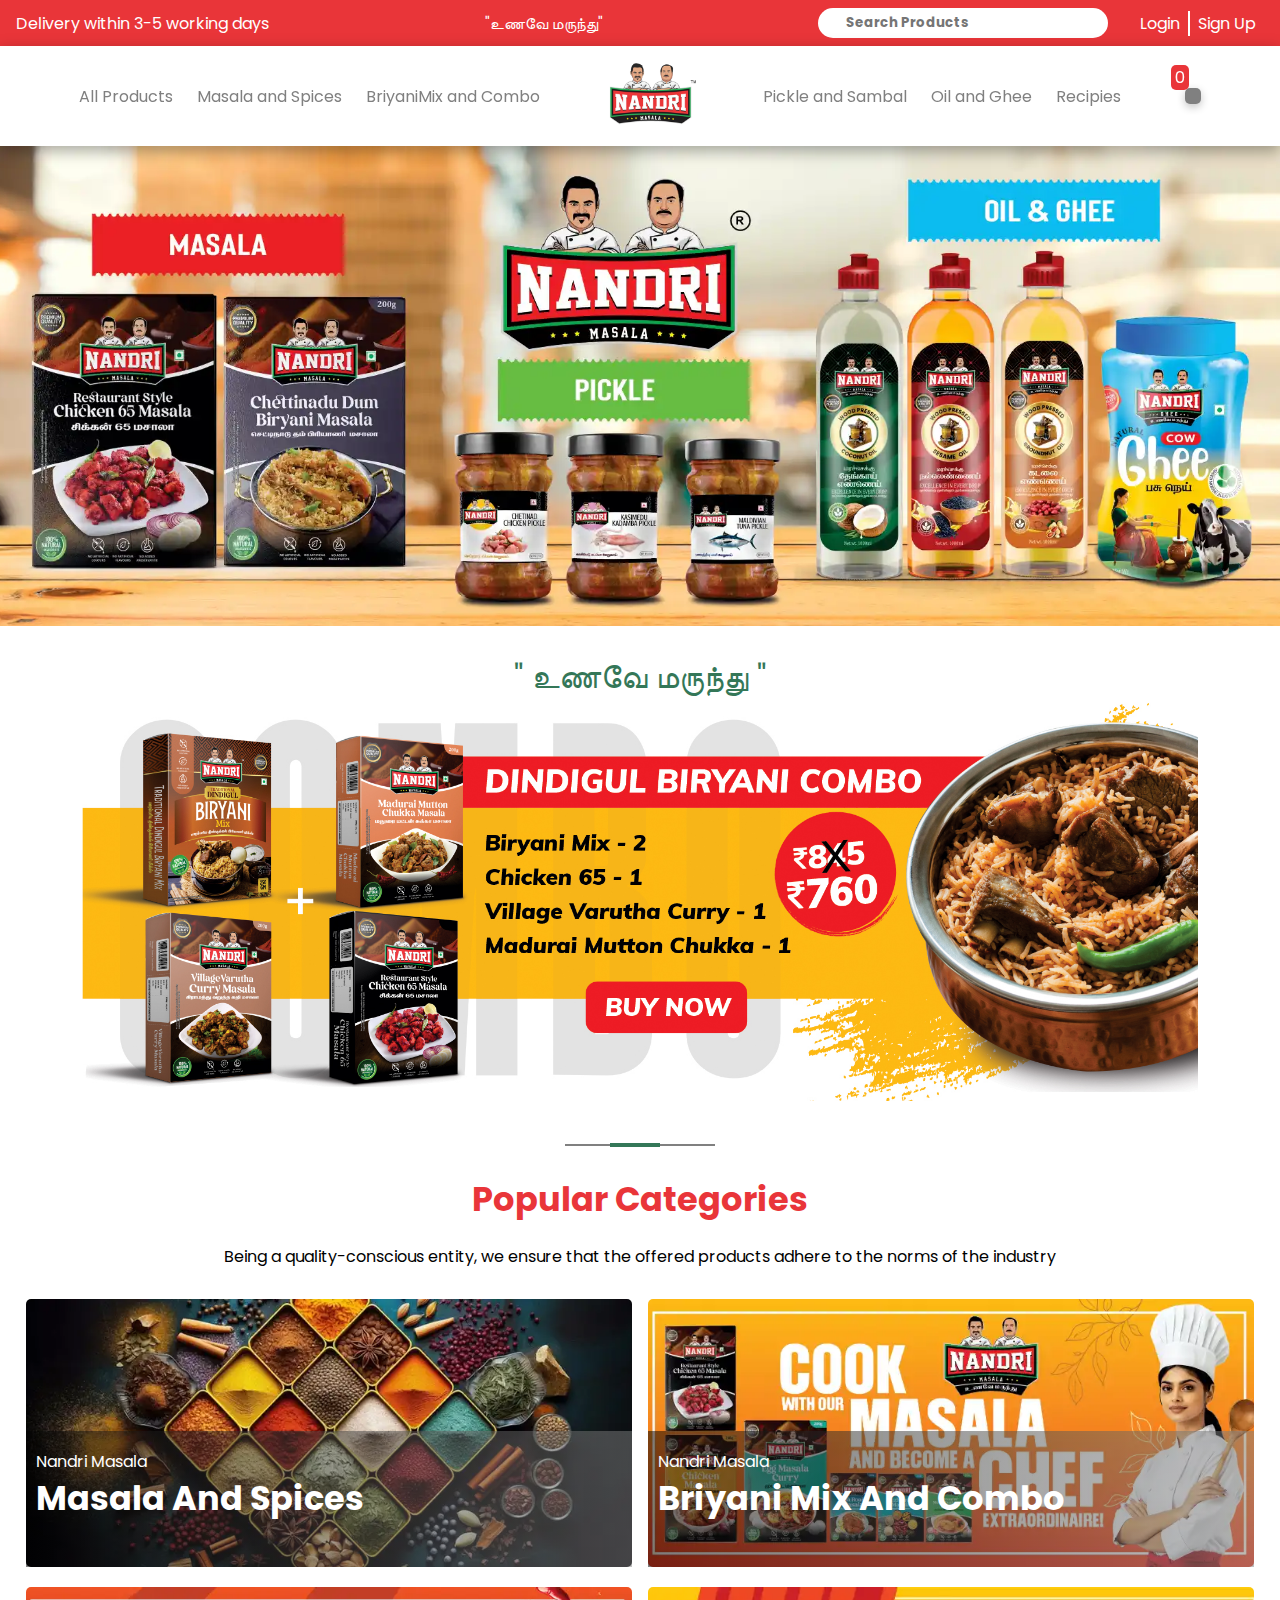
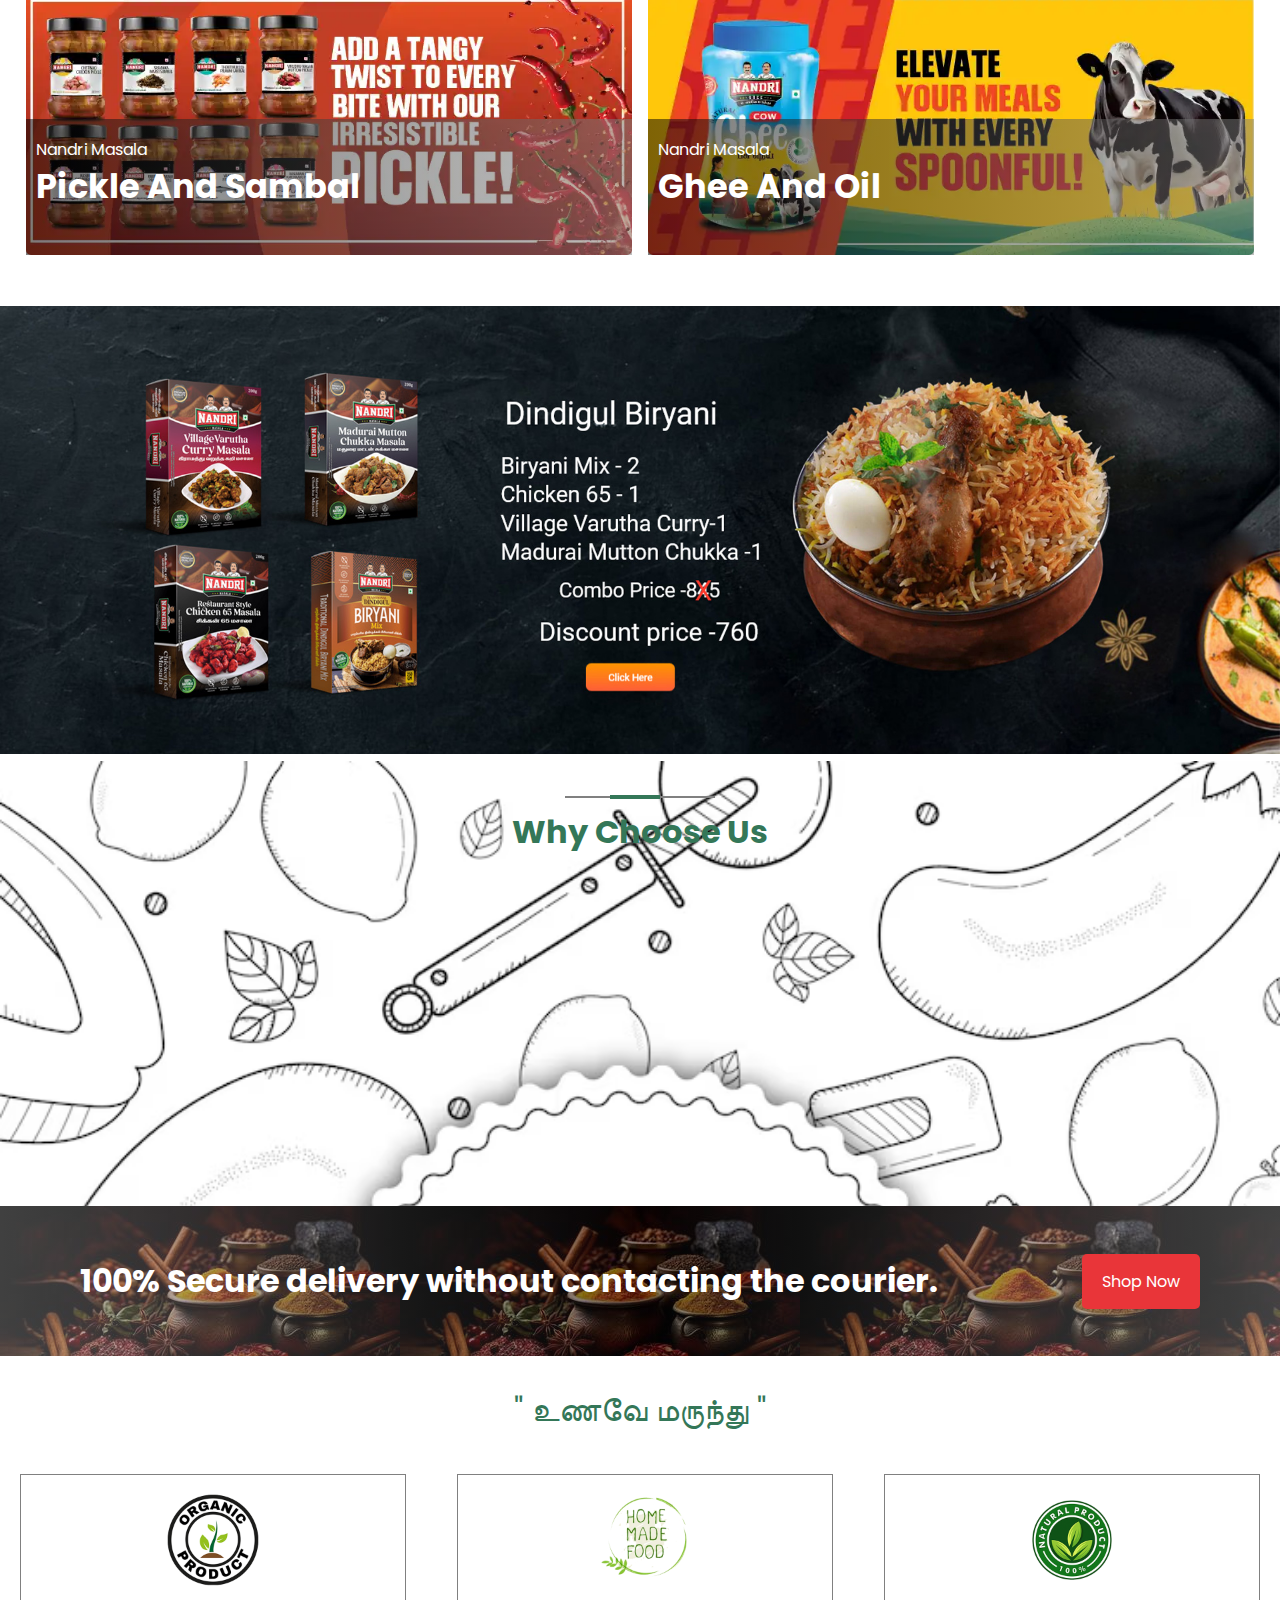
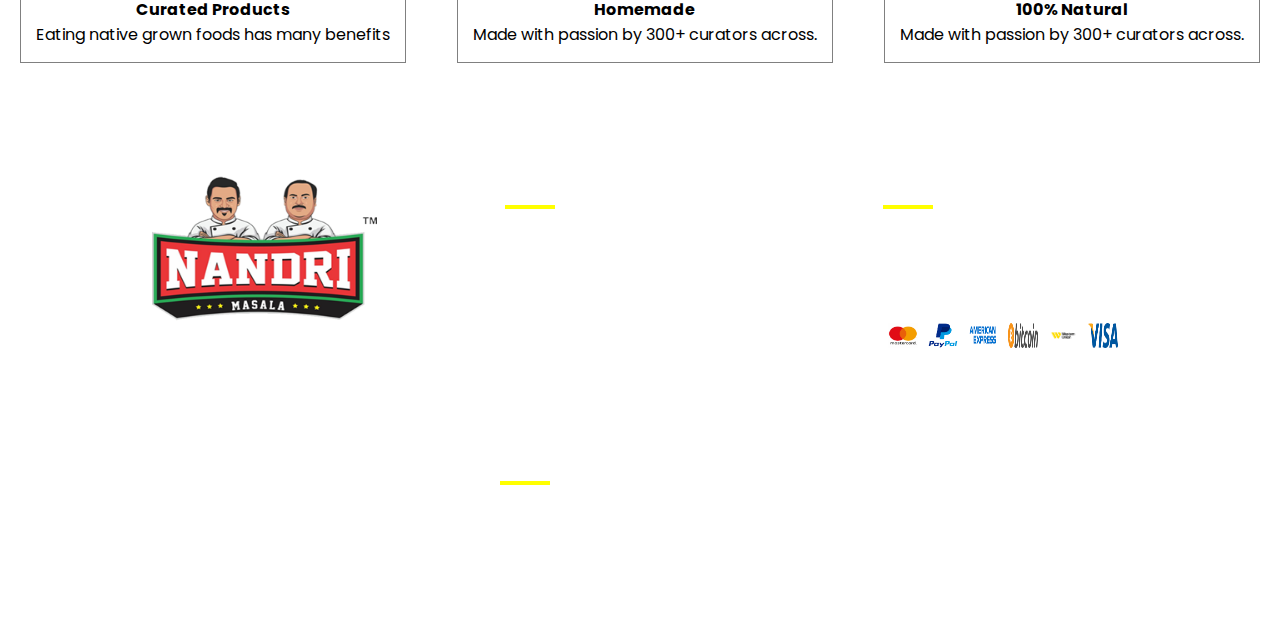
<file: index.html>
<!DOCTYPE html>
<html lang="en">
<head>
    <meta charset="UTF-8">
    <meta name="viewport" content="width=device-width, initial-scale=1.0">
    <title>Nandri masala</title>
    <!-- fontawesom icons CDN -->
    <link rel="stylesheet" href="https://cdnjs.cloudflare.com/ajax/libs/font-awesome/6.5.2/css/all.min.css" integrity="sha512-SnH5WK+bZxgPHs44uWIX+LLJAJ9/2PkPKZ5QiAj6Ta86w+fsb2TkcmfRyVX3pBnMFcV7oQPJkl9QevSCWr3W6A==" crossorigin="anonymous" referrerpolicy="no-referrer" />
    <!-- css link -->
    <link rel="stylesheet" type="text/css" href="./css/index.css"/>
    <!-- AOS CSS Link -->
    <link href="https://unpkg.com/aos@2.3.1/dist/aos.css" rel="stylesheet">
</head>
<body>
    <!-- whole container of home page -->
    <main class="home-container">
        <!-- header section contains top bar and navigation bar -->
       <header>
        <!-- topbar section -->
          <section class="topBar">
            <!-- rightside content -->
             <p class="topbarLeft">Delivery within 3-5 working days</p>

             <!-- center content -->
             <p id="themequote">&quot;உணவே மருந்து&quot;</p>

             <!-- left side content -->
             <div class="topbarRight">
                
                <form id="searchProduct">
                    <i class="fa-solid fa-magnifying-glass"></i>
                    <input type="text" id="search" name="search" placeholder="Search Products"/>
                </form>
                <!-- login signup buttons -->
                <section class="visaButtons">
                    <span class="login">Login</span>
                    <span class="signin">Sign Up</span>
                </section>
             </div>
          </section>
          
       </header>

       <!-- navigation bar code -->
       <nav id="mainNav">
        <!-- menubar button -->
        <i class="fa-solid fa-bars" id="menuTrue"></i>

          <div class="navLeft">
              <ul id="leftNavigation" class="navigationLinks">
                 <li><a href="./allProducts.html">All Products</a></li>
                 <li><a href="#">Masala and Spices</a></li>
                 <li><a href="#">BriyaniMix and Combo</a></li>
              </ul> 
          </div>
          <div class="navLogo">
              <a href="./index.html"><img src="./nandrimasalaimages/mainlogo.png"/></a>
          </div>

          
          <div class="navRight">
                <ul id="rightNavigation" class="navigationLinks">
                   <li><a href="#">Pickle and Sambal</a></li>
                  <li> <a href="#">Oil and Ghee</a></li>
                   <li><a href="#">Recipies</a></li>
                </ul>
          </div>
          <!-- cart button -->
          <div id="cartLogo">
            <i class="fa-solid fa-cart-shopping"></i>
            <span class="badge" id="badge">0</span>
          </div>
       </nav>
       
       <!-- mobile navigation bar section -->
       <nav id="mobilenav" class="mobnav">
        <!-- logo container -->
        <div class="logoContainer">
            <a href="./index.html"><img src="./nandrimasalaimages/mainlogo.png"/></a>
            <i class="fa-solid fa-x" id="closeMenu"></i>
        </div>
        <!-- search box container -->
        <div class="searchContainer">
            <form id="searchProduct">
                <i class="fa-solid fa-magnifying-glass"></i>
                <input type="text" id="search" name="search" placeholder="Search Products"/>
            </form> 
        </div>
        <!-- mobile navigation links -->

        <ul class="mobilenavigaltionLinks">
            <li><i class="fa-solid fa-cart-shopping"></i><a href="./allProducts.html">All Products</a></li>
            <li><i class="fa-solid fa-utensils"></i>Masala and Spices</li>
            <li><i class="fa-solid fa-utensils"></i>Briyani Mix and Combo</li>
            <li><i class="fa-solid fa-utensils"></i>Pickle and Sambal</li>
            <li><i class="fa-solid fa-utensils"></i>Oil and Ghee</li>
            <li><i class="fa-solid fa-utensils"></i>Recipies</li>
        </ul>
    </nav>

    <!-- how to order section -->
     <!-- <section class="howtoOrder">
        <img src="./nandri masala images/howtoorderlogo.png"/>
     </section> -->

     <!-- home section content -->
     <section class="homeBanner">
        <img id="homebanner" src="./nandrimasalaimages/homepagebanner1.webp"/>
    </section>
    
    <!-- tamilquote section -->
    <section class="tamilQuoteSection">
        <h1>&quot; உணவே மருந்து &quot;</h1>
        <img src="./nandrimasalaimages/homepagebanner2.jpg"/>
    </section>

    <!-- popular category section -->
     <section class="popularCategory">
         <div class="dummyLine"></div>
         <h1>Popular Categories</h1>
         <p>Being a quality-conscious entity, we ensure that the offered products adhere to the norms of the industry</p>

         <!-- populal products -->
      <section class="popularProducts">
        <!-- row 1 -->
        <div class="popularCategoriesRow Row1">
            <div class="masalaAndSpices popular">
                <img src="./nandrimasalaimages/masala&spicescommon.webp"/>
                <div class="popularProductsContent">
                    <p>Nandri Masala</p>
                    <h1>Masala And Spices</h1>
                    <span>View Now</span>
                </div>
            </div>

            <div class="briyaniMixAndCombo popular">
                <img src="./nandrimasalaimages/briyanimixcombocommon.webp"/>
                <div class="popularProductsContent">
                    <p>Nandri Masala</p>
                    <h1>Briyani Mix And Combo</h1>
                    <span>View Now</span>
                </div>
            </div>
        </div>
         <!-- row 2 -->
         <div class="popularCategoriesRow Row2">
            <div class="masalaAndSpices popular">
                <img src="./nandrimasalaimages/pickle&sambalcommon.webp"/>
                <div class="popularProductsContent">
                    <p>Nandri Masala</p>
                    <h1>Pickle And Sambal</h1>
                    <span>View Now</span>
                </div>
            </div>

            <div class="briyaniMixAndCombo popular">
                <img src="./nandrimasalaimages/ghee&oilcommon.webp"/>
                <div class="popularProductsContent">
                    <p>Nandri Masala</p>
                    <h1>Ghee And Oil</h1>
                    <span>View Now</span>
                </div>
            </div>
         </div>
      </section>
     </section>
<!-- homepage banner 3 -->
     <section class="dindigulBriyaniPoster">
        <img src="./nandrimasalaimages/homepagebanner3.jpg"/>
     </section>
<!-- why choose us section -->
 <section id="whyChooseUs">
    <div class="dummyLine"></div>
     <h1>Why Choose Us</h1>
        <div class="ourSpecial">
           <div class="special special1" data-aos="zoom-in">
                <div class="chooseImgContainer">
                    <img src="./nandrimasalaimages/chooselogo.png"/>
                </div>
                <h3>No Artificial Colors</h3>
                <sanp>No artificial colors added</span>
           </div>
           <!-- special 2 -->
           <div class="special special2" data-aos="zoom-in" data-aos-delay="500">
             <div class="chooseImgContainer">
                <img src="./nandrimasalaimages/chooselogo.png"/>
             </div>
             <h3>No Artificial Colors</h3>
             <sanp>No artificial colors added</span>
           </div>
           <!-- special 3 -->
           <div class="special special3"  data-aos="zoom-in" data-aos-delay="1000">
             <div class="chooseImgContainer">
                <img src="./nandrimasalaimages/chooselogo.png"/>
             </div>
             <h3>No Artificial Colors</h3>
             <sanp>No artificial colors added</span>
           </div>
        </div>
        
 </section>
   <!-- commonBadge ShopNow button -->
      <div class="commonBadgeShopNow">
        <h1>100% Secure delivery without contacting the courier.</h1>
        <span class="shopBtn">Shop Now</span>
      </div>
      <!-- our uniqueness -->
      <h1 class="themeQuote">&quot; உணவே மருந்து &quot;</h1>
       <section class="ourUniqueness">
           <div class="unique curated" >
              <img src="./nandrimasalaimages/curated.png"/>
              <h4>Curated Products</h4>
              <p>Eating native grown foods has many benefits</p>
           </div>
           
           <div class="unique homemade" >
            <img src="./nandrimasalaimages/homemade.png"/>
              <h4>Homemade</h4>
              <p>Made with passion by 300+ curators across.</p>
           </div>

           <div class="unique natural" >
             <img src="./nandrimasalaimages/natural.png"/>
             <h4>100&percnt; Natural</h4>
             <p>Made with passion by 300+ curators across.</p>
           </div>
       </section>
     <footer class="footerSection">
         <section class="footerContent">
            <!-- section 1 -->
          <div class="aboutFootContent">
            <img src="./nandrimasalaimages/mainlogo.png"/>
             <address>
                <p>Pugal Plaza,Annur Main Road,Karumatahampati,Nearby SivaKannan Restaurant,Sulur TK,Coimbatore-641659</p>
             </address>
          </div>
          <!-- section 2 -->
           <div class="ourCompany">
             <h3>OUR COMPANY</h3>
             <div class="companyLinks">
               <span> <i class="fa-solid fa-angle-right"></i> About US</span>
               <span> <i class="fa-solid fa-angle-right"></i> Recipies</span>
               <span> <i class="fa-solid fa-angle-right"></i> ConytactUS</span>
               <span> <i class="fa-solid fa-angle-right"></i> Privacy Policy</span>
               <span> <i class="fa-solid fa-angle-right"></i> International Shipping Policy</span>
               <span> <i class="fa-solid fa-angle-right"></i> Terms &amp; conditions</span>
               <span> <i class="fa-solid fa-angle-right"></i> Return &amp; Refund</span>
             </div>
           </div>
           <!-- section 3 -->
            <div class="socialAccounts">
                <h3>SOCIAL ACCOUNTS</h3>
               <span><i class="fa-brands fa-facebook"></i> Facebook</span>
               <span><i class="fa-brands fa-instagram"></i> Instagram</span>
               <span><i class="fa-brands fa-youtube"></i>Youtube</span>
               <div class="socialIcons">
                  <img src="./nandrimasalaimages/masterCard.png"/>
                  <img src="./nandrimasalaimages/paypal.png"/>
                  <img src="./nandrimasalaimages/amerianexpress.png"/>
                  <img src="./nandrimasalaimages/bitcoin.png">
                  <img src="./nandrimasalaimages/westernUnion.png"/>
                  <img src="./nandrimasalaimages/visa.png"/>
               </div>
            </div>
            <!-- section 4 -->
             <div class="followUs">
               <h3>FOLLOW US</h3>
               <span><i class="fa-brands fa-whatsapp"></i> &#40;&plus;91&#41;81100 44111</span>
             </div>
         </section>
         <div class="copyRightSection">
            <p>copyright &copy; Nandri Masala. All Rights Reserved Developed by Soundhar.</p>
         </div>
     </footer>
    </main>

    <!-- cart section -->
    <section id="mainCart" class="mainCart">
        <nav>
          <h3>Shopping Cart</h3>
          <i class="fa-solid fa-x" id="closeCart"></i>
        </nav>
        <section id="selectedProductsContainer" class="selectedProductsContainer">
            
        </section>
        <div class="cartTotal" id="cartSubTotal">
         <span>SUB TOTAL</span>
         <span>&#8377;</span>
       </div>
       <div class="checkoutBtn" id="checkoutBtn">PROCEED TO CHECKOUT</div>
    </section>
</body>
<!-- it contains stock details -->
<script src="./js/data.js"></script>
<script src="./js/allProducts.js"></script>
<script src="./js/index.js"></script>
    <!-- AOS script -->
    <script src="https://unpkg.com/aos@2.3.1/dist/aos.js"></script>
    <script src="./js/cart.js"></script>
    <script>
    AOS.init();
    </script>
</html>
</file>
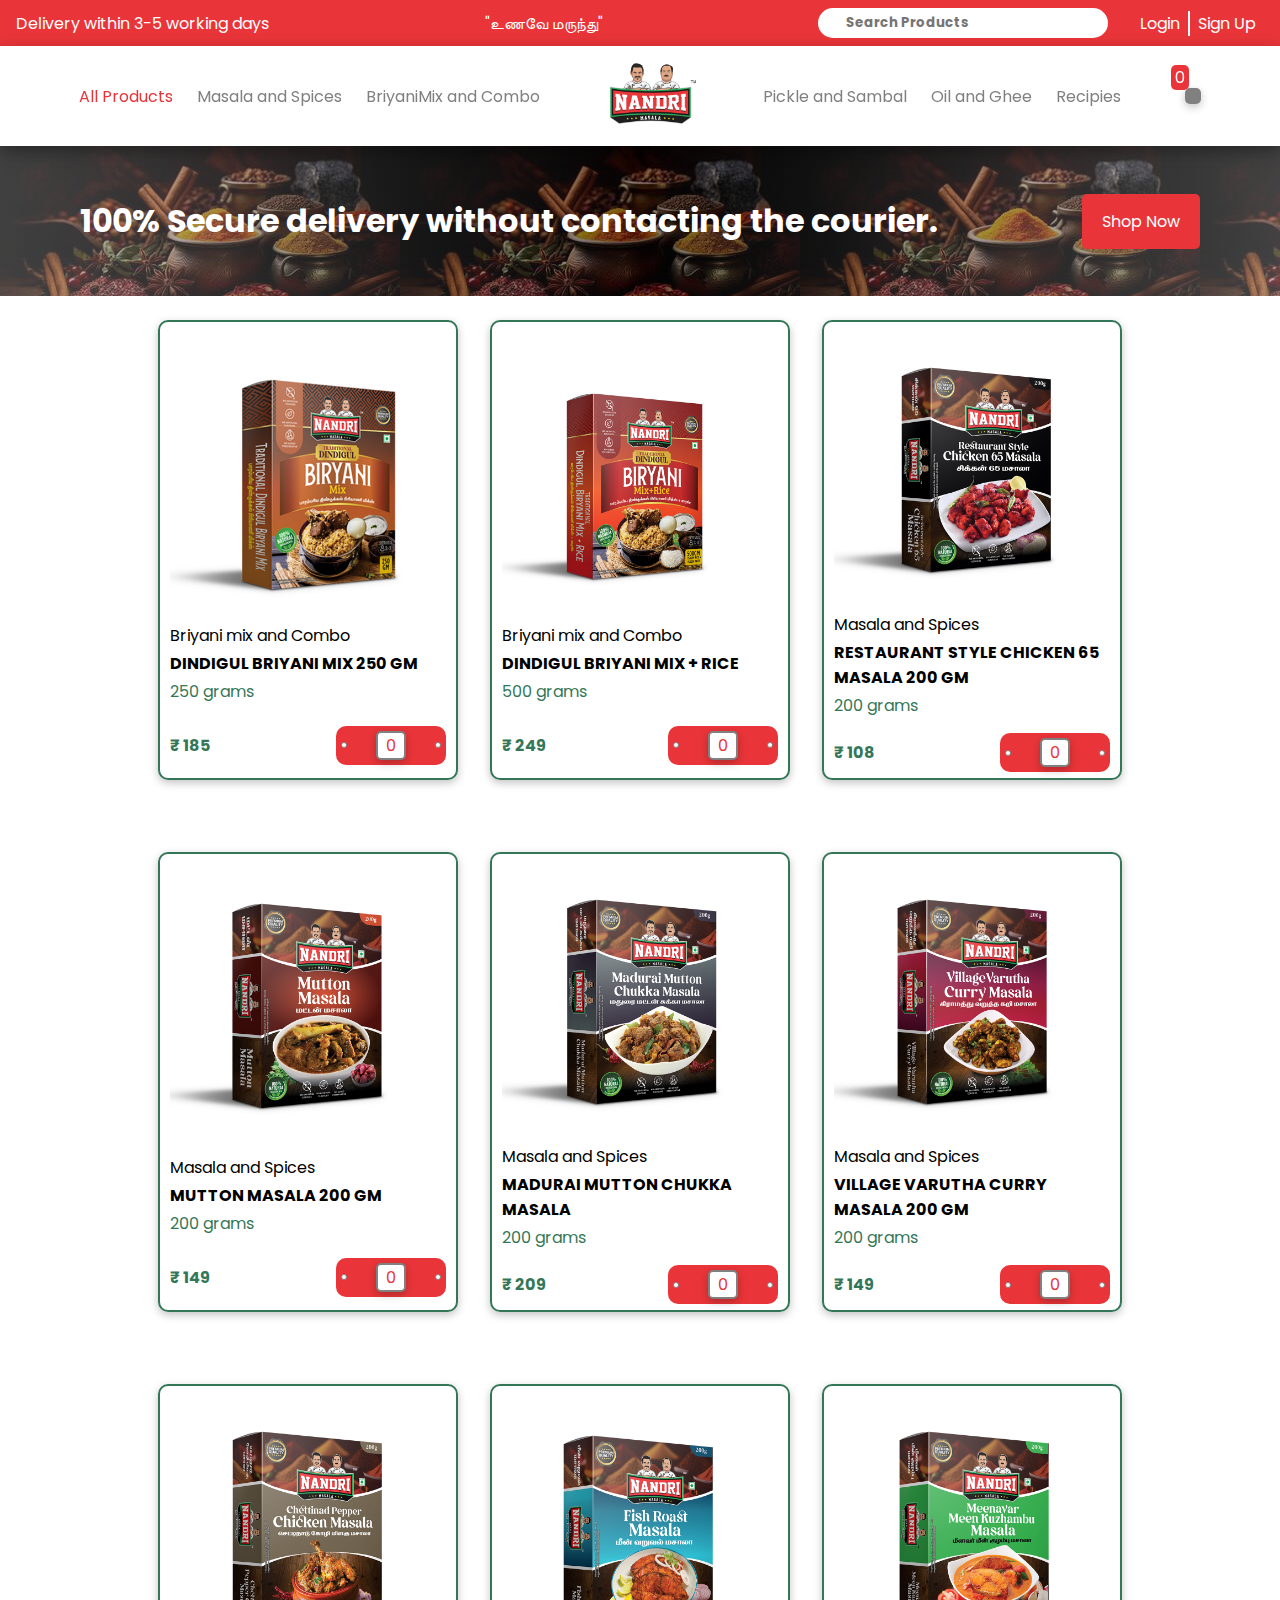
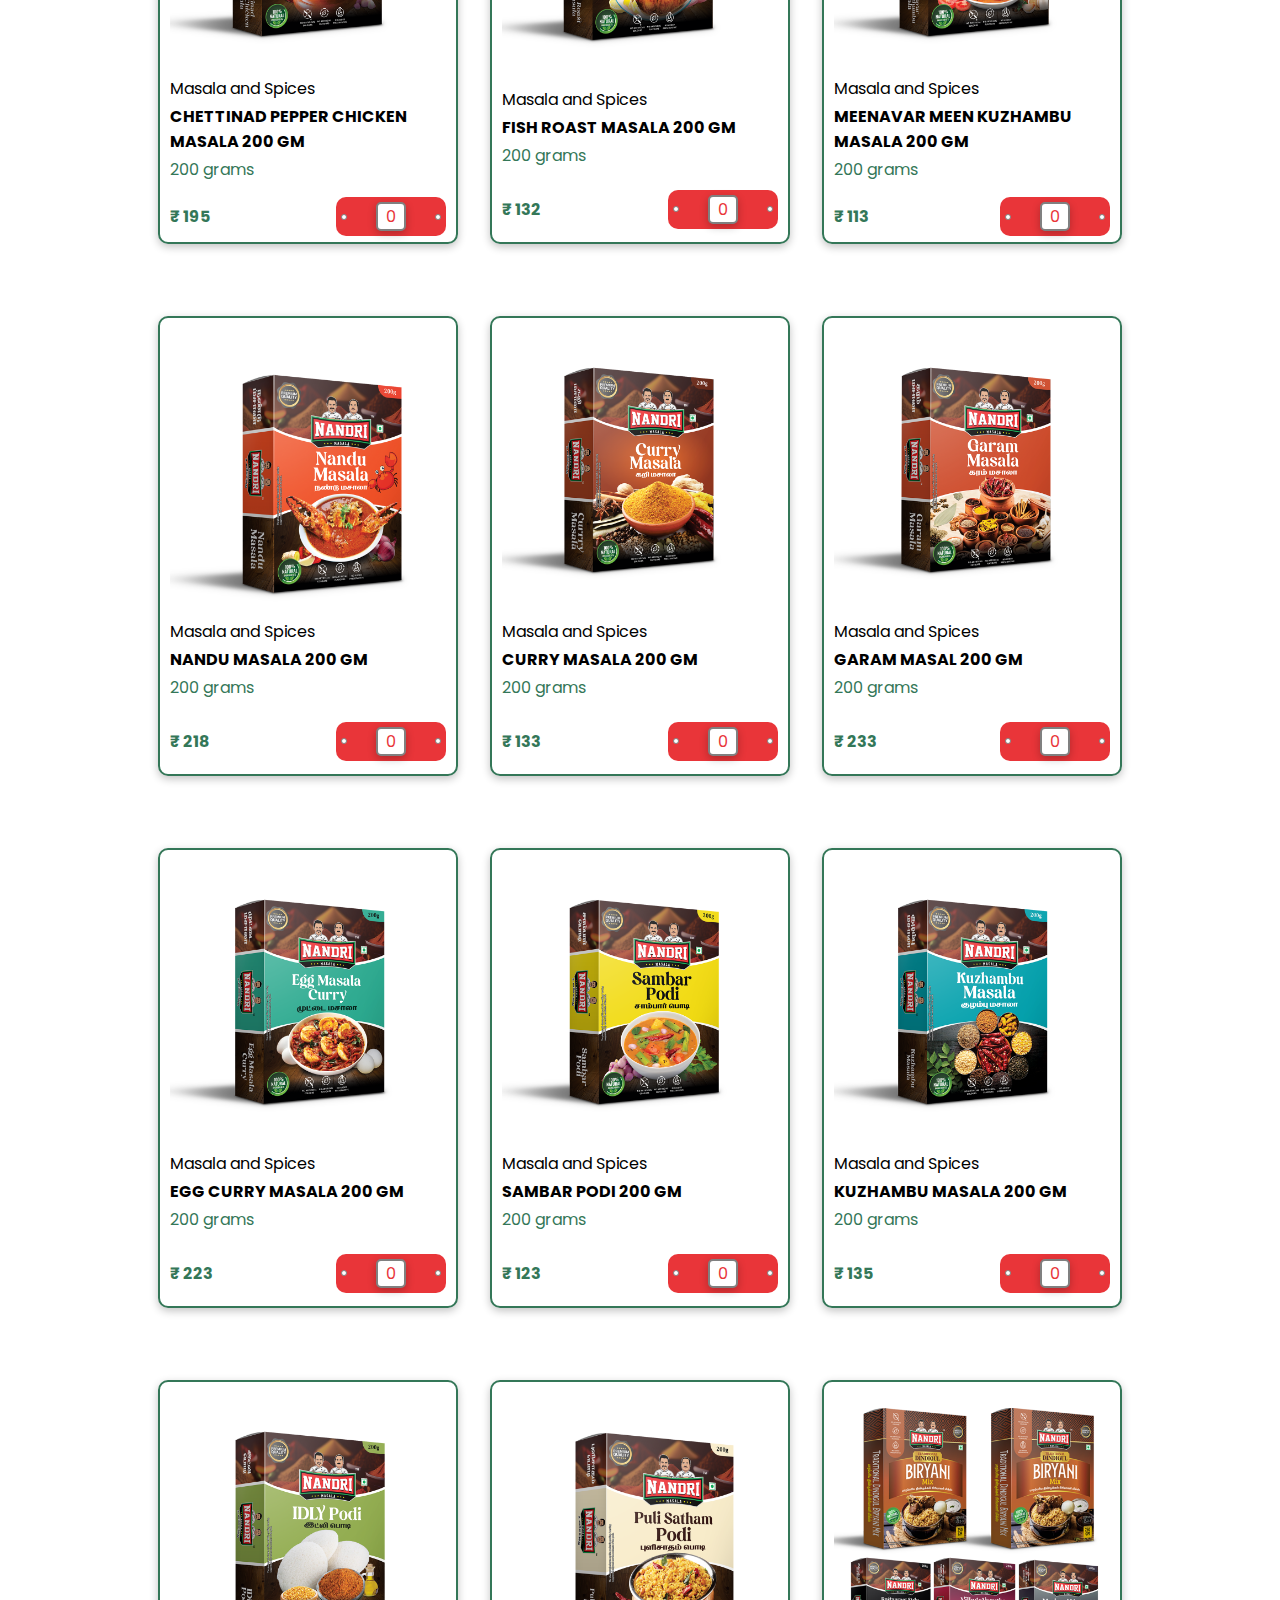
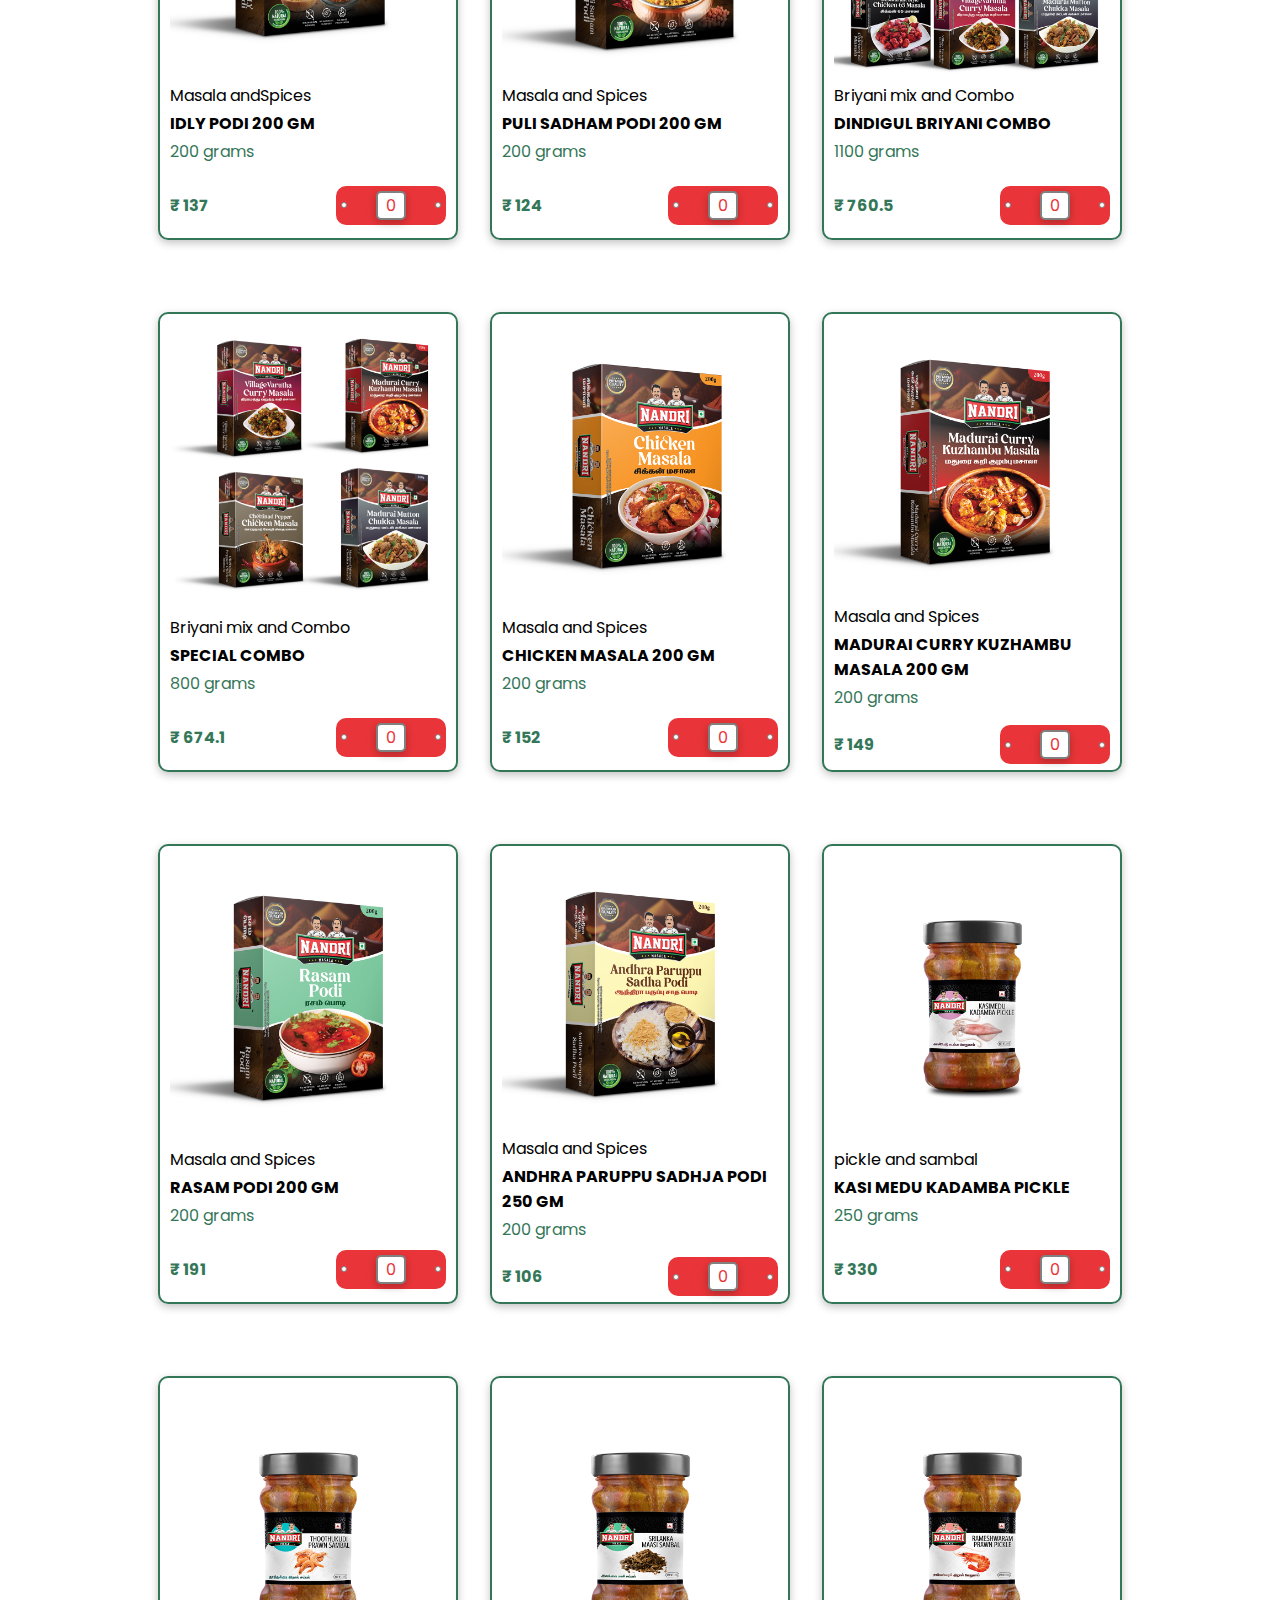
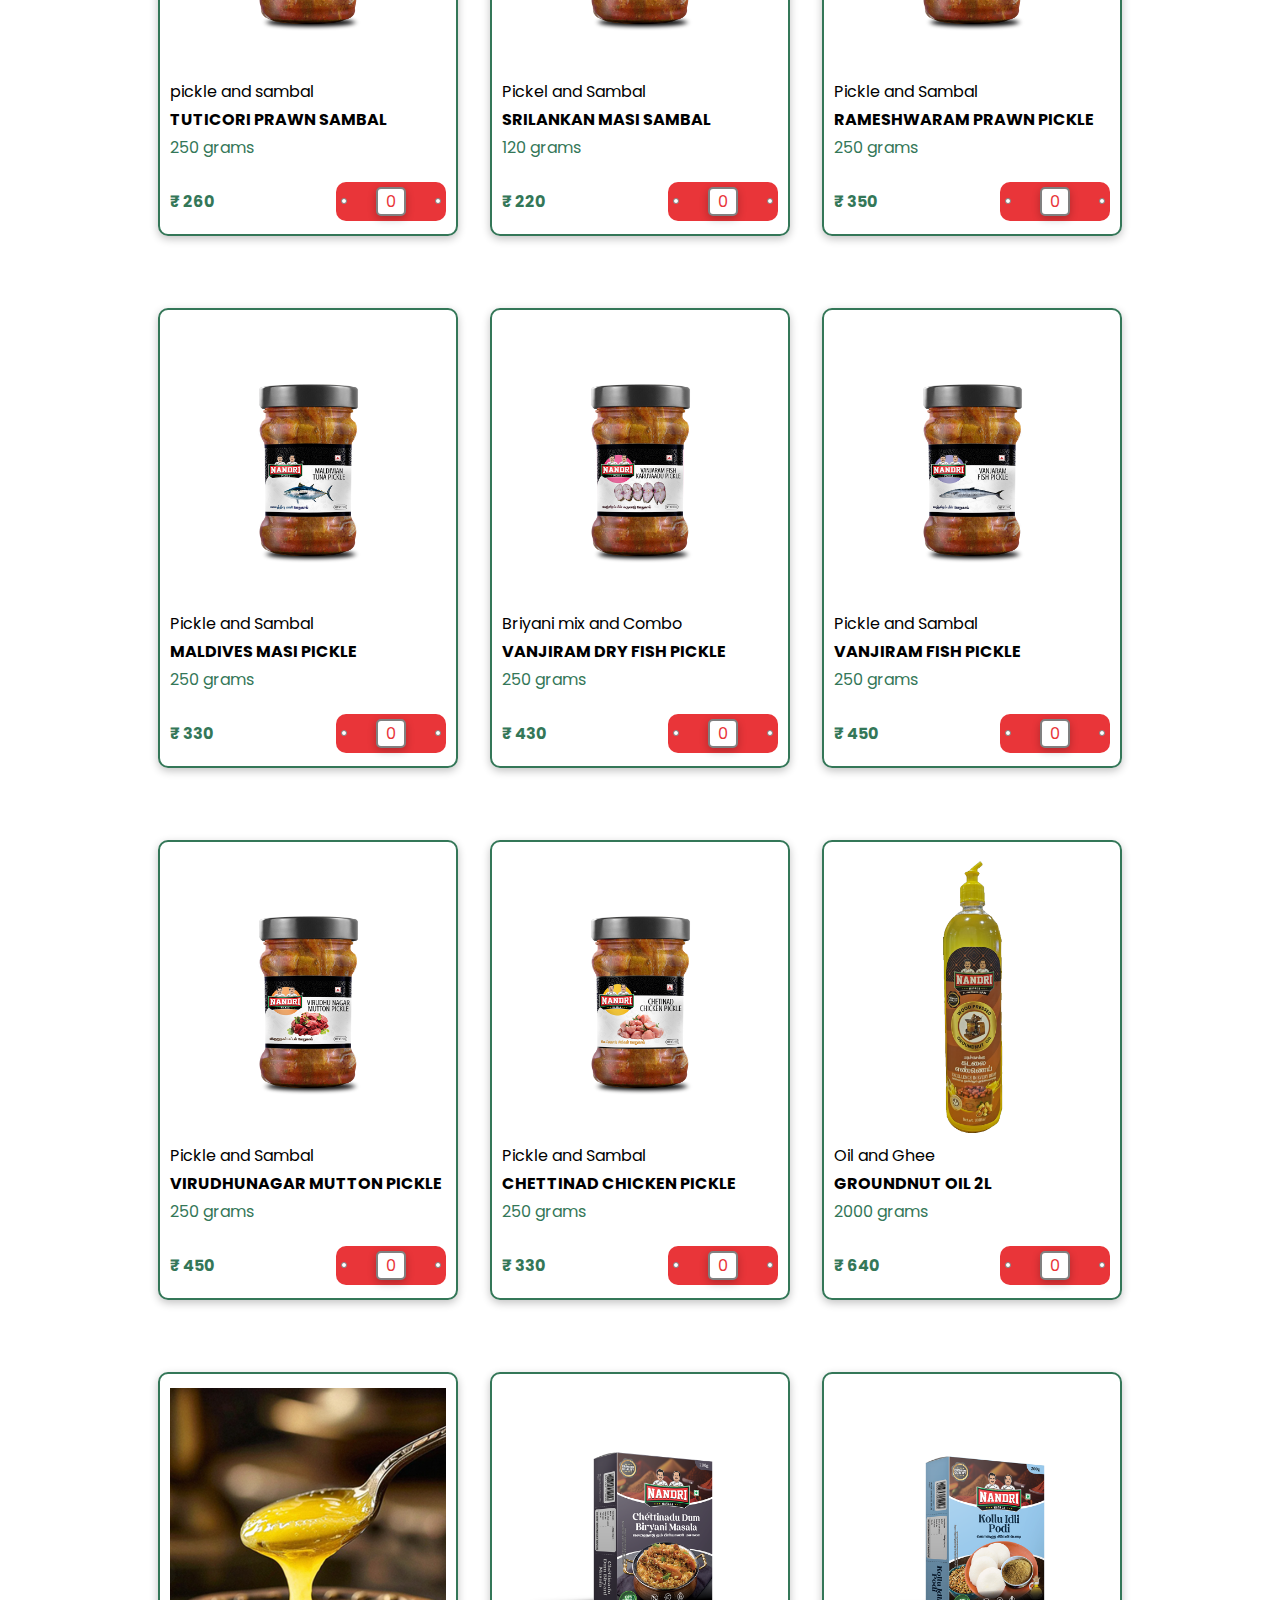
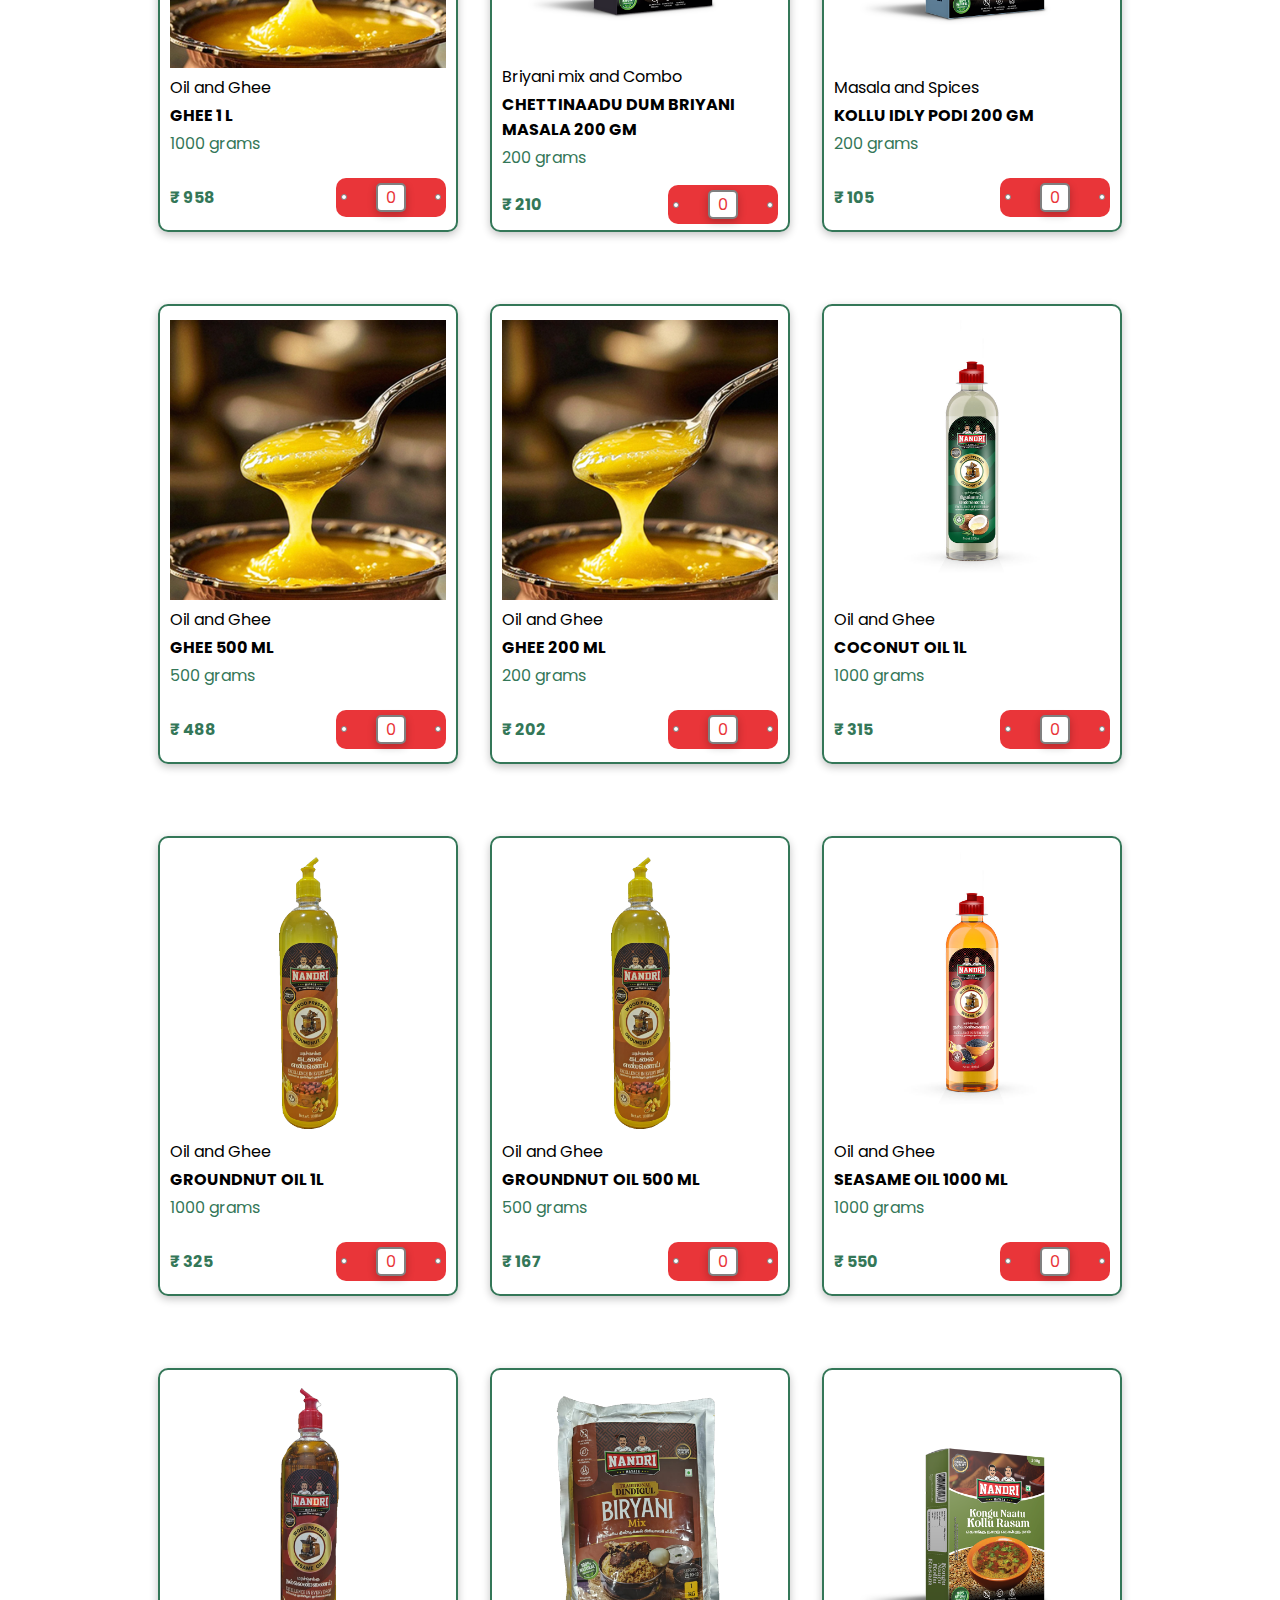
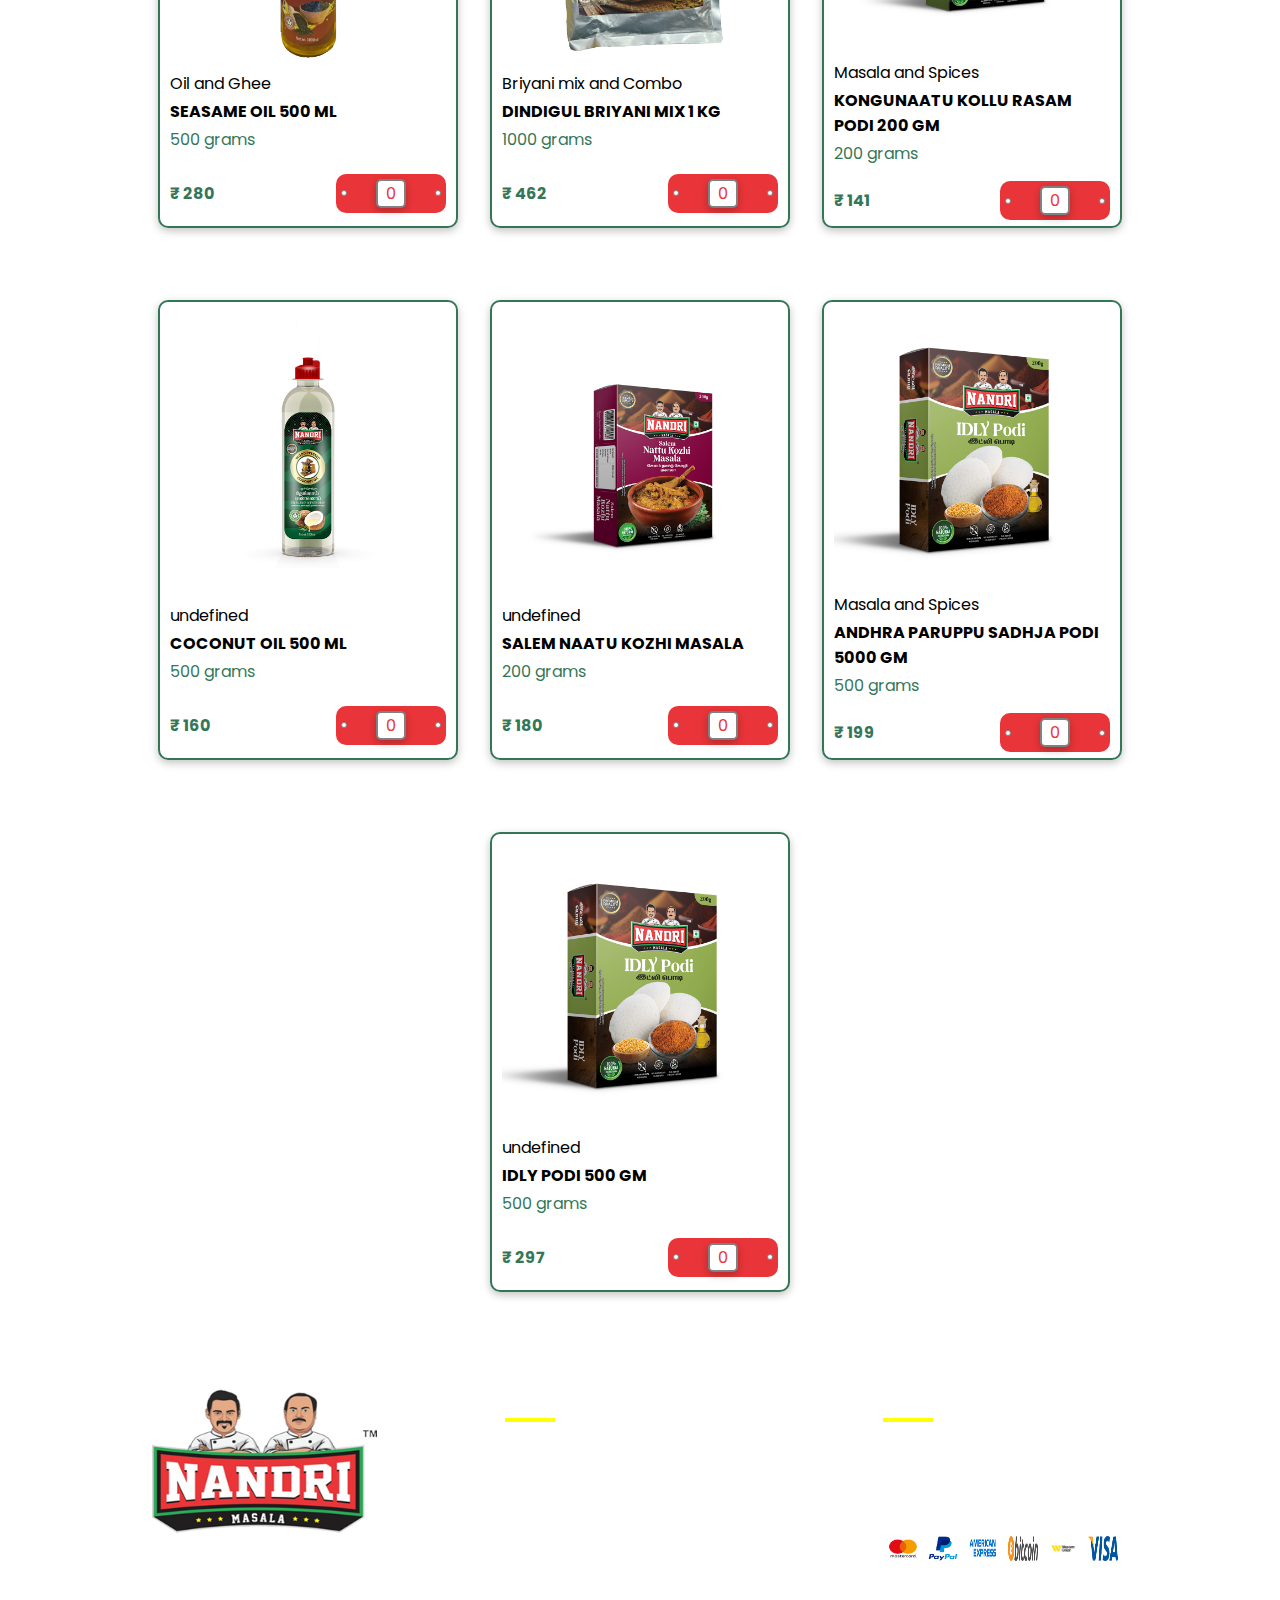
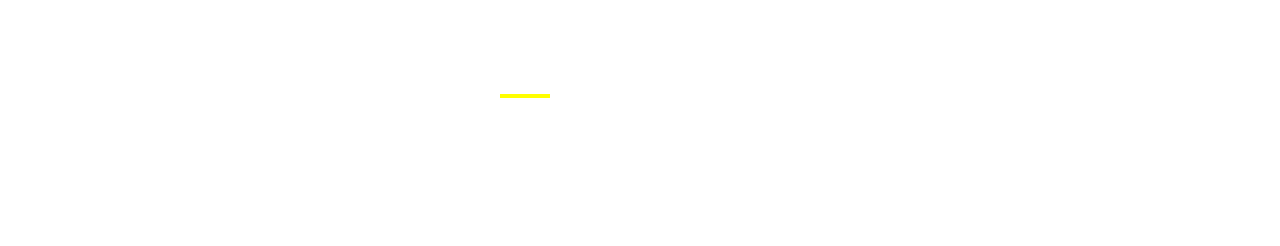
<file: allProducts.html>
<!DOCTYPE html>
<html lang="en">
<head>
    <meta charset="UTF-8">
    <meta name="viewport" content="width=device-width, initial-scale=1.0">
    <title>All Products</title>
    <!-- fontawesome cdn links -->
    <link rel="stylesheet" href="https://cdnjs.cloudflare.com/ajax/libs/font-awesome/6.5.2/css/all.min.css" integrity="sha512-SnH5WK+bZxgPHs44uWIX+LLJAJ9/2PkPKZ5QiAj6Ta86w+fsb2TkcmfRyVX3pBnMFcV7oQPJkl9QevSCWr3W6A==" crossorigin="anonymous" referrerpolicy="no-referrer" />
    <!-- css link -->
     <link rel="stylesheet" type="text/css" href="./css/allProducts.css"/>
</head>
<body id="allProducts">
    <main class="AllProductsSection" id="AllProductsSection">
        <header>
            <!-- topbar section -->
              <section class="topBar">
                <!-- rightside content -->
                 <p class="topbarLeft">Delivery within 3-5 working days</p>
    
                 <!-- center content -->
                 <p id="themequote">&quot;உணவே மருந்து&quot;</p>
    
                 <!-- left side content -->
                 <div class="topbarRight">
                    
                    <form id="searchProduct">
                        <i class="fa-solid fa-magnifying-glass"></i>
                        <input type="text" id="search" name="search" placeholder="Search Products"/>
                    </form>
                    <!-- login signup buttons -->
                    <section class="visaButtons">
                        <span class="login">Login</span>
                        <span class="signin">Sign Up</span>
                    </section>
                 </div>
              </section>
              
           </header>
           
           <!-- navvigation bar code -->
           <nav id="mainNav">
            <!-- menubar button -->
            <i class="fa-solid fa-bars" id="menuTrue"></i>

              <div class="navLeft">
                  <ul id="leftNavigation" class="navigationLinks">
                     <li><a href="./allProducts.html" class="active">All Products</a></li>
                     <li><a href="#">Masala and Spices</a></li>
                     <li><a href="#">BriyaniMix and Combo</a></li>
                  </ul> 
              </div>
              <div class="navLogo">
                  <a href="./index.html"><img src="./nandrimasalaimages/mainlogo.png"/></a>
              </div>

              
              <div class="navRight">
                    <ul id="rightNavigation" class="navigationLinks">
                       <li><a href="#">Pickle and Sambal</a></li>
                       <li><a href="#">Oil and Ghee</a></li>
                       <li><a href="#">Recipies</a></li>
                    </ul>
              </div>
              <!-- cart button -->
              <div id="cartLogo">
                <i class="fa-solid fa-cart-shopping" ></i>
                <span class="badge" id="badge">0</span>
              </div>
           </nav>
           <!-- mobile navigation bar section -->
           <nav id="mobilenav" class="mobnav">
            <!-- logo container -->
            <div class="logoContainer">
                <a href="./index.html"><img src="./nandrimasalaimages/mainlogo.png"/></a>
                <i class="fa-solid fa-x" id="closeMenu"></i>
            </div>
            <!-- search box container -->
            <div class="searchContainer">
                <form id="searchProduct">
                    <i class="fa-solid fa-magnifying-glass"></i>
                    <input type="text" id="search" name="search" placeholder="Search Products"/>
                </form> 
            </div>
            <!-- mobile navigation links -->
    
            <ul class="mobilenavigaltionLinks">
                <li><i class="fa-solid fa-cart-shopping"></i>All Products</li>
                <li><i class="fa-solid fa-utensils"></i>Masala and Spices</li>
                <li><i class="fa-solid fa-utensils"></i>Briyani Mix and Combo</li>
                <li><i class="fa-solid fa-utensils"></i>Pickle and Sambal</li>
                <li><i class="fa-solid fa-utensils"></i>Oil and Ghee</li>
                <li><i class="fa-solid fa-utensils"></i>Recipies</li>
            </ul>
        </nav>
        <!-- content for all products section -->
         <main class="allProductsContainer">
            <!-- commonBadge ShopNow button -->
            <div class="commonBadgeShopNow">
              <h1>100% Secure delivery without contacting the courier.</h1>
              <span class="shopBtn">Shop Now</span>
            </div>
            <!-- stock view area -->
            <section class="allProductsCards" id="stockView">
              
            </section>
         </main>
        <!-- footer section -->
        <footer class="footerSection">
            <section class="footerContent">
               <!-- section 1 -->
             <div class="aboutFootContent">
               <img src="./nandrimasalaimages/mainlogo.png"/>
                <address>
                   <p>Pugal Plaza,Annur Main Road,Karumatahampati,Nearby SivaKannan Restaurant,Sulur TK,Coimbatore-641659</p>
                </address>
             </div>
             <!-- section 2 -->
              <div class="ourCompany">
                <h3>OUR COMPANY</h3>
                <div class="companyLinks">
                  <span> <i class="fa-solid fa-angle-right"></i> About US</span>
                  <span> <i class="fa-solid fa-angle-right"></i> Recipies</span>
                  <span> <i class="fa-solid fa-angle-right"></i> ConytactUS</span>
                  <span> <i class="fa-solid fa-angle-right"></i> Privacy Policy</span>
                  <span> <i class="fa-solid fa-angle-right"></i> International Shipping Policy</span>
                  <span> <i class="fa-solid fa-angle-right"></i> Terms &amp; conditions</span>
                  <span> <i class="fa-solid fa-angle-right"></i> Return &amp; Refund</span>
                </div>
              </div>
              <!-- section 3 -->
               <div class="socialAccounts">
                   <h3>SOCIAL ACCOUNTS</h3>
                  <span><i class="fa-brands fa-facebook"></i> Facebook</span>
                  <span><i class="fa-brands fa-instagram"></i> Instagram</span>
                  <span><i class="fa-brands fa-youtube"></i>Youtube</span>
                  <div class="socialIcons">
                     <img src="./nandrimasalaimages/masterCard.png"/>
                     <img src="./nandrimasalaimages/paypal.png"/>
                     <img src="./nandrimasalaimages/amerianexpress.png"/>
                     <img src="./nandrimasalaimages/bitcoin.png">
                     <img src="./nandrimasalaimages/westernUnion.png"/>
                     <img src="./nandrimasalaimages/visa.png"/>
                  </div>
               </div>
               <!-- section 4 -->
                <div class="followUs">
                  <h3>FOLLOW US</h3>
                  <span><i class="fa-brands fa-whatsapp"></i> &#40;&plus;91&#41;81100 44111</span>
                </div>
            </section>
            <div class="copyRightSection">
               <p>copyright &copy; Nandri Masala. All Rights Reserved Developed by Soundhar.</p>
            </div>
        </footer>
    </main>
    
    <!-- cart section -->
     <section id="mainCart" class="mainCart">
         <nav>
           <h3>Shopping Cart</h3>
           <i class="fa-solid fa-x" id="closeCart"></i>
         </nav>
         <span id="label"></span>
         <section id="selectedProductsContainer" class="selectedProductsContainer">
             
         </section>
         <div class="cartTotal" >
          <span>SUB TOTAL</span>
          <span>&#8377; <i id="cartSubTotal"></i></span>
        </div>
        <div class="checkoutBtn" id="checkoutBtn">PROCEED TO CHECKOUT</div>
     </section>
    <!-- js file -->
    <script src="./js/data.js"></script>
    <script src="./js/allProducts.js"></script>
    <script src="./js/index.js"></script>
    <script src="./js/cart.js"></script>
    
</body>
</html>
</file>
<file: css/index.css>
@import url('https://fonts.googleapis.com/css2?family=Poppins:ital,wght@0,100;0,200;0,300;0,400;0,500;0,600;0,700;0,800;0,900;1,100;1,200;1,300;1,400;1,500;1,600;1,700;1,800;1,900&display=swap');
*{
    margin:0;
    padding:0;
    box-sizing:border-box;
    font-family:var(--sitefont);
    list-style-type:none;
}
:root{
    --sitefont:"Poppins", sans-serif;
    --theme1:rgb(233, 53, 57);
    --theme2:rgb(128,128,128);
    --theme3:rgb(52, 119, 88);
    --theme4:rgb(255,255,255);
    --theme5:rgb(0,0,0);
}
/* topbar design */
.active{
    color:var(--theme1);
}
header{
    overflow:visible;
}
.topBar{
    background-color:var(--theme1);
    display:flex;
    justify-content:space-between;
    align-items:center;
    padding:0.5rem 1rem;
    width:100%;
    font-size:1rem;
}
/* topbar-rightside design */
.topbarRight{
    display:inline-flex;
    gap:1rem;
    justify-content:center;
    align-items:center;
}
/* style for visa buttons */
.visaButtons{
    display:flex;
    padding:0 0.5rem;
}
.visaButtons span:first-child{
    border-right:2px solid var(--theme4);
    padding:0 0.5rem;
}
.visaButtons span:last-child{
   padding:0 0 0 0.5rem;
}
.visaButtons span{
    font-weight:400;
    color:var(--theme4);
}
.visaButtons span:hover{
    cursor:pointer;
    cursor:pointer;
}
/* style for search box */
#searchProduct{
    position:relative;
}
#searchProduct input{
    padding:5px 5px 5px 28px ;
    border-radius:15px;
    border:none;
    outline-color: var(--theme3);
}
#searchProduct input::placeholder{
    font-weight: bold;
}
.fa-magnifying-glass{
    position:absolute;
    left:5px;
    top:9px;
    padding:0 0 0 3px;
    color:var(--theme1);
}
/* style for tamil quote */
#themequote{
    color:var(--theme4);
}

/* style for topbar left */
.topbarLeft{
    color:var(--theme4);
}
/* style for menu button */
#menuTrue{
    font-size:25px;
    display:none;
}
/* style for navigation bar */
#mainNav{
    display:flex;
    justify-content:space-evenly;
    align-items:center;
    padding:1rem;
    background-color:var(--theme4);
    position:sticky;
    top:0;
    height:100px;
    z-index:9999999999999999999;
    box-shadow: rgba(0, 0, 0, 0.35) 0px 5px 15px;
}
.navigationLinks{
    display: inline-flex;
    gap:5px;
}
.navigationLinks{
    gap:1.5rem;
}
.navigationLinks{
    font-size:1.02rem;
    font-weight:400;
}
.navigationLinks a{
    text-decoration:none;
    color:var(--theme2);
    font-size:1rem;
}
.navigationLinks a:hover{
    color:var(--theme5);
    transition: all 0.5s;
    cursor:pointer;
}
/* logo design */
.navLogo img{
    height:6rem ;
    width:6rem ;
    object-fit:contain;
    cursor:pointer;
    animation-name:animatelogo;
    animation-duration:1.5s;
    animation-timing-function: ease;
    animation-iteration-count:1;
}
/* animation work for logo */
@keyframes animatelogo{
    from{
        transform:translateY(-100px);
        opacity:0;
    }
    to{
        transform:translateY(0);
        opacity:1;
    }
}
/* cart button design */
#cartLogo{
    background-color:var(--theme2);
    display: inline-block;
    padding:8px;
    border-radius:5px;
    position:relative;
    box-shadow: rgba(0, 0, 0, 0.24) 0px 3px 8px;
    color:var(--theme4);
    display:flex;
    justify-content:center;
    align-items:center;
}
#cartLogo .fa-cart-shopping{
   font-size:1.8rem; 
}
#cartLogo:hover{
    cursor:pointer;
}
/* style for badge */
.badge{
    position:absolute;
    background-color:var(--theme1);
    bottom:85%;
    right:75%;
    height:25px;
    border-radius:5px;
    display: flex;
    justify-content: center;
    align-items: center;
    padding:4px;
}

/* mobile navigation bar styles */
/* mobile nav style */
#mobilenav{
    width:280px;
    padding:10px;
    background-color:var(--theme5);
    display:flex;
    flex-direction:column;
    gap:10px;
    color:var(--theme1);
    position:fixed;
    top:0;
    left:-100%;
    transition:ease 0.5s;
    z-index:9999999999999999999999999999999999999999999999999999999999999;
}
.showMenu{
    left:0 !important;
    transition:ease 0.5s;
}
.logoContainer{
    width:100%;
    display:flex;
    justify-content:center;
    align-items:center;
    height:120px;
    padding:15px;
    position:relative; 
}

.logoContainer img{
    height:150px;
    width:150px;
    object-fit:contain;   
}

.searchContainer{
    width:100%;
}
.searchContainer #searchProduct input{
    width:100%;
}
.mobilenavigaltionLinks{
    color:var(--theme4);
    font-family:var(--sitefont);
    font-size:14px;
    font-weight:normal;
    width:100%;
}
.mobilenavigaltionLinks li{
    border-bottom:1px dotted var(--theme2);
    padding:10px 0;
}
.mobilenavigaltionLinks li a{
    text-decoration:none;
    color:var(--theme4);
}
.mobilenavigaltionLinks li:hover{
    background-color:var(--theme1);
    cursor:pointer;
}
.mobilenavigaltionLinks i{
    padding-right:10px;
}
.logoContainer i{
    position:absolute;
    top:0;
    right:0;
    color:var(--theme4);
    font-size: 16px;
}
/* how to order logo design */
/* .howtoOrder{
 height:150px;
 width:150px;
 position:fixed;
 top:40px;
 z-index:99999999999;
 animation:animateHowToOrder 1.5s infinite ease;
}
@keyframes animateHowToOrder{
    0%{
        transform:translateX(0px);
    }
    50%{
        transform:translateX(20px);
    }
    100%{
        transform:translateX(0px);
    }
}
.howtoOrder img{
    height:100%;
    width:100%;
} */

/* home page content design */
.homeBanner img{
  height:30rem;
  width:100%;
  object-fit:cover;
}
.tamilQuoteSection h1{
  text-align:center;
  color:var(--theme3);
  font-weight:normal;
  font-size:2rem;
 
}
.tamilQuoteSection img{
    height:25rem;
    width:90%;
     object-fit:cover;
}
.tamilQuoteSection{
    text-align:center;
    padding:20px;
}
.dummyLine{
    height:2px;
    width:150px;
    background-color:var(--theme2);
    position:relative;
    margin-bottom:10px;
}
 .dummyLine::after{
    content:"";
    width:50px;
    height:4px;
    background-color:var(--theme3);
    position:absolute;
    top:-1px;
    left:30%;
}
.popularCategory {
    padding:1rem;
}
.popularCategory{
   display: flex;
  justify-content:center;
  align-items:center;
  flex-direction:column;
  gap:1.2rem;
}
.popularCategory h1{
    color:var(--theme1);
    font-size:2.1rem;
    
}
.popularProducts{
   display:flex;
   flex-direction:column; 
}

.popularCategoriesRow .popular{
    width:50%;
    border-radius:10px;
    position:relative;
}
.popularCategoriesRow .popular:hover{
    transform:scale(0.9);
    cursor:pointer;
    transition:all 0.5s;
}
.popularCategoriesRow .popular img{
    border-radius:5px;
    object-fit:cover;
    width:100%;
    height:100%;
}
.popularCategoriesRow{
   gap:1rem;
}
.popularProductsContent{
    position:absolute;
    z-index:999;
    bottom:0;
    padding:18px 10px;
    color:var(--theme4);
    background: linear-gradient(to right,rgba(0,0,0,0.5),rgba(128, 128, 128,0.5));
    width:100%;
    /* height:100%; */
}
.popularProductsContent h1{
    color:var(--theme4);
    font-size:2.1rem;
}
.popularCategoriesRow .popular:hover .popularProductsContent p{
    position:relative;
    top:-10px;
    transition:ease 0.5s;
    cursor:pointer;
}
.popularCategoriesRow .popular:hover .popularProductsContent h1{
    position:relative;
    top:-10px;
    transition:ease 0.5s;
    cursor:pointer;
}
.popularCategoriesRow .popular:hover .popularProductsContent span{
    position:relative;
    top:0;
    visibility: visible;
    transition:ease 0.5s;
    cursor:pointer;
}
.popularProductsContent span{
    position:relative;
    top:15px;
    visibility:hidden;
}
.popularCategoriesRow{
    display:flex;
    padding:10px;

}
/* style for homepage banner 3 */
.dindigulBriyaniPoster img{
    object-fit:cover;
    height:28rem;
    width:100%;
    margin-top:25px;
}
/* why choose us section styles */
#whyChooseUs{
    background-image:url('../nandrimasalaimages/backgroun1.avif');
    background-size:cover;
    /* height:200px; */
    background-repeat:no-repeat;
    display:flex;
    /* justify-content:center; */
    align-items:center;
    flex-direction:column;
    padding-top:35px;
}
#whyChooseUs h1{
    font-size:2rem;
    color:var(--theme3);
}
.ourSpecial{
    padding-top:100px;
    padding-bottom:100px;
    width:100%;
    /* background-color:yellow; */
    display:flex;
    justify-content:space-evenly;
    align-items:center;
    flex-wrap:wrap;
    /* gap:100px; */
}
.special{
    background-color:var(--theme4);
    width:380px;
    height:150px;
    position:relative;
    text-align:center;
    display: flex;
    flex-direction: column;
    justify-content:center;
    align-items: center;
    gap:15px;
    border-radius:5px;
    box-shadow: rgba(0, 0, 0, 0.25) 0px 14px 28px, rgba(0, 0, 0, 0.22) 0px 10px 10px;
    transition:ease 0.5s;
}
.special:hover{
    background-color: var(--theme3);
    transition:ease 0.5s;
    color:var(--theme4);
    cursor:pointer;
}
.special h3{
    margin-top:50px;
}
.chooseImgContainer img{
    height:135px;
    width:135px;
    border:10px solid var(--theme1);
    background-color: black;
    border-radius:50%;
    padding:15px;
}
.chooseImgContainer{
    position:absolute;
    top:-80px;
    text-align:center;
    width:100%;
}
/* style for common badge */
.commonBadgeShopNow{
    background:linear-gradient(to right,rgba(128, 128, 128,0.5),rgba(0, 0, 0,0.5),rgba(128, 128, 128,0.5)),url('../nandrimasalaimages/footerbanner1.jpg');
    height:150px;
    display:flex;
    justify-content:space-around;
    align-items:center;
    color:var(--theme4);
    padding: 10px;
    gap:5px;
}
.shopBtn {
    background-color:var(--theme1);
    padding:15px 20px;
}
.shopBtn{
    font-size:1rem;
    border-radius:5px;
}
.shopBtn:hover{
    background-color:var(--theme3);
    transition:ease 0.5s;
    cursor:pointer;
}
/* design for ouruniqueness */
.themeQuote{
    text-align: center;
    color:var(--theme3);
    font-weight: normal;
    padding:30px 0 0 0;
}
.ourUniqueness{
    /* background-color: yellowgreen; */
    display: flex;
    justify-content:space-around;
    padding:40px 10px;
    align-items:center;
    flex-wrap:wrap;
    gap:30px;
}
.ourUniqueness .unique img{
    height:100px;
    width:100px;
}
.ourUniqueness .unique{
    border:1px solid var(--theme2);
    text-align:center;
    padding:15px 15px;
}

/* footer section designs */
.footerContent{
    display:flex;
    justify-content:space-around;
    flex-wrap:wrap;
    gap:15px;
    padding:3rem 4rem;
}
.footerContent h3{
    border-bottom:2px solid var(--theme4);
    padding-bottom:5px;
    margin-bottom:15px;
    position:relative;
}
.footerContent h3::after{
    content:"";
    height:4px;
    width:50px;
    background-color:yellow;
    position:absolute;
    top:0;
    left:0;
    top:97%;
}
.home-container .footerSection{
    width:100%;
    background:no-repeat,linear-gradient(rgba(20, 20, 31, .4), rgba(20, 20, 31, .4)),url('../nandrimasalaimages/footerbanner1.jpg');
    padding:1rem;
    background-attachment:fixed;
    background-size:cover;
}
/* section 1 */
.aboutFootContent img{
    height: 150px;
    width:250px;
}
.aboutFootContent{
    color:var(--theme4);
    width:280px;
    /* background-color:rgb(190, 190, 87); */
    text-align:center;
    padding:5px;
}
.aboutFootContent address p{
    font-size:14px;
}
/* section 2 */
.ourCompany{
    color:var(--theme4);
    width:280px;
    /* background-color:rgb(190, 190, 87); */
    text-align:left;
    padding:5px;
}

.companyLinks{
    display:flex;
    flex-direction:column;
    gap:5px;
    
}
.companyLinks span i{
    padding-right:5px;
    color:var(--theme1);
}
/* section 3 */
.socialAccounts {
    padding:5px;
    color:var(--theme4);
    display:flex;
    flex-direction:column;
    gap:5px;
    width:280px;
    /* background-color:aqua; */
}
.socialAccounts .socialIcons{
    display:flex;
    gap:10px;
    padding:5px;
    width:100%;
    /* background-color:rgb(189, 145, 231); */
}
.socialAccounts .socialIcons img{
    height:25px;
    width:30px;
    border-radius:2px;
}
.socialAccounts span i{
    padding-right:5px;
}
/* section followUs section */
.followUs{
    color:var(--theme4);
    width:280px;
    /* background-color: antiquewhite; */
}
/* section 5 copy right section design*/
.copyRightSection{
    color:var(--theme4);
    padding:10px;
    display: flex;
    justify-content: center;
    align-items:center;
}

/* main cart design */
.opacityBackground{
    background-color:rgba(128, 128, 128,0.8) !important;
}
.mainCart{
    background-color:var(--theme4);
    position:fixed;
    top:0;
    right:-100%;
    width:40%;
    min-height: 100vh;
    overflow-y: scroll;
    z-index: 99999999999999999999999999999999999999999999999999999999999999999999999999999999999999999999999999999999;
}
.mainCart nav{
    background-color:rgba(128, 128, 128,0.5);
    color:var(--theme4);
    display: flex;
    justify-content:space-between;
    align-items:center;
    padding:1rem; 
}
.mainCart .selectedProducts .selectedImgContainer{
    width:20%;
    height:120px;
}
.mainCart .selectedProducts .selectedImgContainer img{
    height:100%;
    width:100%;
}
.selectedProducts{
    display: flex;
    background-color:var(--theme4);
    justify-content: space-around;
    align-items: center;
    padding:5px 0;
    /* flex-direction:column; */
    /* background-color:pink; */
    border-bottom:1px solid var(--theme2);
}
.descriptionContainer{
    width:70%;
    /* background-color:yellow; */
    display: flex;
    flex-direction: column;
    gap:10px;
}
.descriptionContainer .row-1,.descriptionContainer .row-2{
    display: flex;
    justify-content: space-between;
    align-items:center;
    width:100%;
    /* background-color:rgb(20, 208, 30); */
}
.decideQuantity{
    width:30%;
    padding:5px;
}

.decideQuantity i{
    background-color:var(--theme4);
    color:var(--theme1);
    border-radius:2px;
    border:1px solid var(--theme2);
}
.cartTotal{
    /* background-color:yellow; */
    display: flex;
    padding:1rem; 
    justify-content:space-between;
}
.cartTotal span{
    font-weight:bold;
}
.checkoutBtn{
    background-color:var(--theme1);
    padding:0.8rem;
    color:var(--theme4);
    font-weight:bold;
    text-align:center;
}
/* classes for js toggle */
.cartOpen{
    right:0;
    transition:ease 0.5s;
}
.smooth{
    transition:ease 1s;
}
/* responsive code for main Cart */
@media (max-width:425px){
    .mainCart{
        width:90%;
    }
}
@media (min-width:426px) and (max-width:992px){
    .mainCart{
        width:50%;
    }
}
/* responsive codes section*/
/* responsivde code for topbar */
@media only screen and (max-width:991px){
    #themequote{
        display:none;
    }
    .topBar #searchProduct{
        display:none;
    }
}
@media only screen and (max-width:352px){
    .topBar{
        font-size:12px;
    }
        
}
@media only screen and (max-width:331px){
    .topBar{
        font-size:11px;
    }
        
}
@media only screen and (max-width:450px){
    html{
        font-size:14px;
    }
}
@media only screen and (max-width:400px){
    html{
        font-size:11px;
    }
}


/* responsive code for navigation bar */
@media only screen and (max-width:991px){
    #menuTrue{
        display:inline-block;
    }
    #mainNav{
        justify-content:space-between;
    }
    .navLeft,.navRight{
        display:none;
    }
}
@media only screen and (max-width:1200px){
   html{
    font-size:15px;
   }
}
@media only screen and (max-width:1115px){
    html{
     font-size:14px;
    }
 }

 @media only screen and (max-width:1050px){
    html{
     font-size:13px;
    }
 }
 /* responsive code for footer */
 @media only screen and (max-width:768px){
    .footerContent .aboutFootContent,.footerContent .ourCompany,.footerContent .socialAccounts,.footerContent .followUs{
        width:100%;
        justify-content: center;
        /* align-items:center; */
    }
 }
 @media only screen and (max-width:375px){
    .footerContent .aboutFootContent,.footerContent .ourCompany,.footerContent .socialAccounts,.footerContent .followUs{
        width:100%;
        justify-content: center;
        /* align-items:center; */
    }
    .footerContent{
        padding:10px;
    }
 }
 /* responsive code for popular categories */
 @media only screen and (max-width:768px){
    .popularCategoriesRow{
        flex-direction:column;
    }
    .popularCategoriesRow .popular{
        width:100%;
    }
 }
 @media only screen and (max-width:367px){
    html{
        font-size:10px;
    }
 }
 @media only screen and (max-width:393px){
    html{
        font-size:9px;
    }
 }
 /* responsive code for why choose us */
 @media only screen and (max-width:1180px){
    .ourSpecial{
        gap:100px;
    }
 }
 @media only screen and (max-width:860px){
    .ourSpecial{
        gap:90px;
    }
 }
 @media only screen and (max-width:850px){
    .ourSpecial{
        gap:100px;
    }
    .ourSpecial .special{
        width:80%;

    }
 }
/* responsive code for shop now button */
@media only screen and (max-width:828px){
    .commonBadgeShopNow{
        flex-direction: column;
    }
}
/* responsive code for uniqueness */
@media only screen and (max-width:768px){
    .natural{
        flex-grow:1;
    }
}
@media only screen and (max-width:693px){
    .curated{
        flex-grow:1;
    }
}
@media only screen and (max-width:685px){
    .unique{
        width:80%;
    }
    .natural{
        flex-grow:unset;
    }
    .curated{
        flex-grow:unset;
    }
}
</file>
<file: css/allProducts.css>
@import url('https://fonts.googleapis.com/css2?family=Poppins:ital,wght@0,100;0,200;0,300;0,400;0,500;0,600;0,700;0,800;0,900;1,100;1,200;1,300;1,400;1,500;1,600;1,700;1,800;1,900&display=swap');
*{
    margin:0;
    padding:0;
    box-sizing:border-box;
    font-family:var(--sitefont);
    list-style-type:none;
}
:root{
    --sitefont:"Poppins", sans-serif;
    --theme1:rgb(233, 53, 57);
    --theme2:rgb(128,128,128);
    --theme3:rgb(52, 119, 88);
    --theme4:rgb(255,255,255);
    --theme5:rgb(0,0,0);
}
/* topbar design */
.active{
    color: var(--theme1) !important;
}
.topBar{
    background-color:var(--theme1);
    display:flex;
    justify-content:space-between;
    align-items:center;
    padding:0.5rem 1rem;
    width:100%;
    font-size:1rem;
}
/* topbar-rightside design */
.topbarRight{
    display:inline-flex;
    gap:1rem;
    justify-content:center;
    align-items:center;
}
/* style for visa buttons */
.visaButtons{
    display:flex;
    padding:0 0.5rem;
}
.visaButtons span:first-child{
    border-right:2px solid var(--theme4);
    padding:0 0.5rem;
}
.visaButtons span:last-child{
   padding:0 0 0 0.5rem;
}
.visaButtons span{
    font-weight:400;
    color:var(--theme4);
}
.visaButtons span:hover{
    cursor:pointer;
    cursor:pointer;
}
/* style for search box */
#searchProduct{
    position:relative;
}
#searchProduct input{
    padding:5px 5px 5px 28px ;
    border-radius:15px;
    border:none;
    outline-color: var(--theme3);
}
#searchProduct input::placeholder{
    font-weight: bold;
}
.fa-magnifying-glass{
    position:absolute;
    left:5px;
    top:7px;
    padding:0 0 0 3px;
    color:var(--theme1);
}
/* style for tamil quote */
#themequote{
    color:var(--theme4);
}

/* style for topbar left */
.topbarLeft{
    color:var(--theme4);
}
/* style for menu button */
#menuTrue{
    font-size:25px;
    display:none;
}
/* style for navigation bar */
#mainNav{
    display:flex;
    justify-content:space-evenly;
    align-items:center;
    padding:1rem;
    background-color:var(--theme4);
    position:sticky;
    top:0;
    height:100px;
    z-index:9999999999999999999;
    box-shadow: rgba(0, 0, 0, 0.35) 0px 5px 15px;
}
.navigationLinks{
    display: inline-flex;
    gap:5px;
}
.navigationLinks{
    gap:1.5rem;
}
.navigationLinks{
    font-size:1.02rem;
    font-weight:400;
}
.navigationLinks a{
    text-decoration:none;
    color:var(--theme2);
    font-size:1rem;
}
.navigationLinks a:hover{
    color:var(--theme5);
    transition: all 0.5s;
    cursor:pointer;
}
/* logo design */
.navLogo img{
    height:6rem ;
    width:6rem ;
    object-fit:contain;
    cursor:pointer;
    animation-name:animatelogo;
    animation-duration:1.5s;
    animation-timing-function: ease;
    animation-iteration-count:1;
}
/* animation work for logo */
@keyframes animatelogo{
    from{
        transform:translateY(-100px);
        opacity:0;
    }
    to{
        transform:translateY(0);
        opacity:1;
    }
}
/* cart button design */
#cartLogo{
    background-color:var(--theme2);
    display: inline-block;
    padding:8px;
    border-radius:5px;
    position:relative;
    box-shadow: rgba(0, 0, 0, 0.24) 0px 3px 8px;
    color:var(--theme4);
}
#cartLogo .fa-cart-shopping{
   font-size:1.8rem; 
}
#cartLogo:hover{
    cursor:pointer;
}
/* style for badge */
.badge{
    position:absolute;
    background-color:var(--theme1);
    bottom:85%;
    right:75%;
    height:25px;
    /* 
    width:25px; */
    border-radius:5px;
    display: flex;
    justify-content: center;
    align-items: center;
    padding:4px;
    /* display:none; */
}

/* mobile navigation bar styles */
/* mobile nav style */
#mobilenav{
    width:280px;
    padding:10px;
    background-color:var(--theme5);
    display:flex;
    flex-direction:column;
    gap:10px;
    color:var(--theme1);
    position:fixed;
    top:0;
    left:-100%;
    transition:ease 0.5s;
    z-index:9999999999999999999999999999999999999999999999999999999999999999999;
}
.showMenu{
    left:0 !important;
    transition:ease 0.5s;
}
.logoContainer{
    width:100%;
    display:flex;
    justify-content:center;
    align-items:center;
    height:120px;
    padding:15px;
    position:relative; 
}

.logoContainer img{
    height:150px;
    width:150px;
    object-fit:contain;   
}

.searchContainer{
    width:100%;
}
.searchContainer #searchProduct input{
    width:100%;
}
.mobilenavigaltionLinks{
    color:var(--theme4);
    font-family:var(--sitefont);
    font-size:14px;
    font-weight:normal;
    width:100%;
}
.mobilenavigaltionLinks li{
    border-bottom:1px dotted var(--theme2);
    padding:10px 0;
}
.mobilenavigaltionLinks li:hover{
    background-color:var(--theme1);
    cursor:pointer;
}
.mobilenavigaltionLinks i{
    padding-right:10px;
}
.logoContainer i{
    position:absolute;
    top:0;
    right:0;
    color:var(--theme4);
    font-size: 16px;
}
/* style for all product cards */
.opacityBackground{
    background-color:rgba(128, 128, 128,0.8) !important;
}
.allProductsCards{
    padding:1.5rem;
    display: flex;
    justify-content: center;
    align-items: center;
    flex-wrap:wrap;
    row-gap:4.5rem;
    column-gap:2rem;
} 
.allProductsCards .productCard{
    width:300px;
    height:460px;
    border:2px solid var(--theme3);
    /* background-color:yellow; */
    padding:10px;
    border-radius:10px;
    box-shadow: rgba(0, 0, 0, 0.24) 0px 3px 8px;
    display: flex;
    flex-direction:column;
    justify-content: space-around;
}

.productCard .productRate{
    font-weight:bold;
}
.allProductsCards .productCard:hover{
    cursor:pointer;
    transition:ease-in-out 0.5s;
    /* transform:scale(0.9); */
    box-shadow: rgba(17, 17, 26, 0.1) 0px 8px 24px, rgba(17, 17, 26, 0.1) 0px 16px 56px, rgba(17, 17, 26, 0.1) 0px 24px 80px;}
.productCard .cardImgContainer{
    width:100%;
    /* background-color:aqua; */
    display:flex;
    justify-content:center;
    align-items: center;
    /* clip-path: polygon(50% 0%, 62% 36%, 100% 34%, 68% 57%, 79% 91%, 50% 70%, 21% 91%, 32% 57%, 2% 35%, 39% 35%); */
}
.productVeriety,.quantity,.productRate{
    color:var(--theme3);
}
.cardImgContainer img{
    width:100%;
    height:280px;
}
.productDescription{
    /* background-color:yellow; */
    display: flex;
    flex-direction: column;
    row-gap:3px;
}
.purchaseArea{
    /* background-color:rgb(226, 43, 162); */
    display:flex;
    justify-content:space-between;
    align-items: center;
    margin-top:15px;
}
.decideQuantity{
    background-color:var(--theme1);
    color:var(--theme4);
    display: flex;
    justify-content: space-between;
    align-items: center;
    min-width:40%;
    padding:8px;
    border-radius:10px;
}
.decideQuantity .quantities{
    background-color:var(--theme4);
    border-radius:5px;
    border:2px solid var(--theme2);
    color:var(--theme1);
    text-align: center;
    box-shadow: rgba(0, 0, 0, 0.24) 0px 3px 8px;
    width:30px;
}
.productCard .fa-minus,.productCard .fa-plus{
    background-color:var(--theme4);
    
    border-radius:5px;
    color:var(--theme1);
    padding:2px;
    border:1px solid var(--theme2);
}
.shoppingCartBtn:hover{
    cursor:pointer;
}
.shoppingCartBtn{
    padding:8px;
    background-color:var(--theme1);
    color:var(--theme4);
    border-radius:8px;
}
/* style for common badge */
.commonBadgeShopNow{
    background:linear-gradient(to right,rgba(128, 128, 128,0.5),rgba(0, 0, 0,0.5),rgba(128, 128, 128,0.5)),url('../nandrimasalaimages/footerbanner1.jpg');
    height:150px;
    display:flex;
    justify-content:space-around;
    align-items:center;
    color:var(--theme4);
    padding: 10px;
    gap:5px;
}
.shopBtn {
    background-color:var(--theme1);
    padding:15px 20px;
}
.shopBtn{
    font-size:1rem;
    border-radius:5px;
}
.shopBtn:hover{
    background-color:var(--theme3);
    transition:ease 0.5s;
    cursor:pointer;
}
/* footer section designs */
.footerContent{
    display:flex;
    justify-content:space-around;
    flex-wrap:wrap;
    gap:15px;
    padding:3rem 4rem;
}
.footerContent h3{
    border-bottom:2px solid var(--theme4);
    padding-bottom:5px;
    margin-bottom:15px;
    position:relative;
}
.footerContent h3::after{
    content:"";
    height:4px;
    width:50px;
    background-color:yellow;
    position:absolute;
    top:0;
    left:0;
    top:97%;
}
.footerSection{
    width:100%;
    background:no-repeat,linear-gradient(rgba(20, 20, 31, .4), rgba(20, 20, 31, .4)),url('../nandrimasalaimages/footerbanner1.jpg');
    padding:1rem;
    background-attachment:fixed;
    background-size:cover;
}
/* section 1 */
.aboutFootContent img{
    height: 150px;
    width:250px;
}
.aboutFootContent{
    color:var(--theme4);
    width:280px;
    /* background-color:rgb(190, 190, 87); */
    text-align:center;
    padding:5px;
}
.aboutFootContent address p{
    font-size:14px;
}
/* section 2 */
.ourCompany{
    color:var(--theme4);
    width:280px;
    /* background-color:rgb(190, 190, 87); */
    text-align:left;
    padding:5px;
}

.companyLinks{
    display:flex;
    flex-direction:column;
    gap:5px;
    
}
.companyLinks span i{
    padding-right:5px;
    color:var(--theme1);
}
/* section 3 */
.socialAccounts {
    padding:5px;
    color:var(--theme4);
    display:flex;
    flex-direction:column;
    gap:5px;
    width:280px;
    /* background-color:aqua; */
}
.socialAccounts .socialIcons{
    display:flex;
    gap:10px;
    padding:5px;
    width:100%;
    /* background-color:rgb(189, 145, 231); */
}
.socialAccounts .socialIcons img{
    height:25px;
    width:30px;
    border-radius:2px;
}
.socialAccounts span i{
    padding-right:5px;
}
/* section followUs section */
.followUs{
    color:var(--theme4);
    width:280px;
    /* background-color: antiquewhite; */
}
/* section 5 copy right section design*/
.copyRightSection{
    color:var(--theme4);
    padding:10px;
    display: flex;
    justify-content: center;
    align-items:center;
}

/* main cart design */
.mainCart{
    background-color:var(--theme4);
    position:fixed;
    top:0;
    right:-100%;
    width:40%;
    height:100vh;
    min-height: 100vh;
    overflow-y:scroll;
    text-align:center;
    z-index: 99999999999999999999999999999999999999999999999999999999999999999999999999999999999999999999999999999999;
}
.mainCart nav{
    background-color:rgba(128, 128, 128,0.5);
    color:var(--theme4);
    display: flex;
    justify-content:space-between;
    align-items:center;
    padding:1rem; 
}
.mainCart .selectedProducts .selectedImgContainer{
    width:20%;
    height:120px;
}
.mainCart .selectedProducts .selectedImgContainer img{
    height:100%;
    width:100%;
}
.selectedProducts{
    display: flex;
    background-color:var(--theme4);
    justify-content: space-around;
    align-items: center;
    padding:5px 0;
    /* flex-direction:column; */
    /* background-color:pink; */
    border-bottom:1px solid var(--theme2);
}
.descriptionContainer{
    width:70%;
    /* background-color:yellow; */
    display: flex;
    flex-direction: column;
    gap:10px;
}
.descriptionContainer .row-1,.descriptionContainer .row-2{
    display: flex;
    justify-content: space-between;
    align-items:center;
    width:100%;
    /* background-color:rgb(20, 208, 30); */
}

.decideQuantity{
    width:35%;
    padding:5px;
}

.decideQuantity i{
    background-color:var(--theme4);
    color:var(--theme1);
    border-radius:2px;
    border:1px solid var(--theme2);
}
.row-3{
    text-align: left;
}
#selectedTotalProductsPrice{
    background-color:yellow;
}
.cartTotal{
    /* background-color:yellow; */
    display: flex;
    padding:1rem; 
    justify-content:space-between;
}
.cartTotal span{
    font-weight:bold;
}
.checkoutBtn{
    background-color:var(--theme1);
    padding:0.8rem;
    color:var(--theme4);
    font-weight:bold;
    text-align:center;
}
/* classes for js toggle */
.cartOpen{
    right:0;
    transition:ease 0.5s;
}
.smooth{
    transition:ease 1s;
}
/* responsive code for main Cart */
@media (max-width:425px){
    .mainCart{
        width:90%;
    }
}
@media (min-width:426px) and (max-width:992px){
    .mainCart{
        width:50%;
    }
}
/* responsivde code for topbar */

@media only screen and (max-width:991px){
    #themequote{
        display:none;
    }
    .topBar #searchProduct{
        display:none;
    }
}
@media only screen and (max-width:352px){
    .topBar{
        font-size:12px;
    }
        
}
@media only screen and (max-width:331px){
    .topBar{
        font-size:11px;
    }
        
}
@media only screen and (max-width:450px){
    html{
        font-size:14px;
    }
}
@media only screen and (max-width:400px){
    html{
        font-size:11px;
    }
}


/* responsive code for navigation bar */
@media only screen and (max-width:991px){
    #menuTrue{
        display:inline-block;
    }
    #mainNav{
        justify-content:space-between;
    }
    .navLeft,.navRight{
        display:none;
    }
}
@media only screen and (max-width:1200px){
   html{
    font-size:15px;
   }
}
@media only screen and (max-width:1115px){
    html{
     font-size:14px;
    }
 }

 @media only screen and (max-width:1050px){
    html{
     font-size:13px;
    }
 }
 /* responsive code for footer */
 @media only screen and (max-width:768px){
    .footerContent .aboutFootContent,.footerContent .ourCompany,.footerContent .socialAccounts,.footerContent .followUs{
        width:100%;
        justify-content: center;
        /* align-items:center; */
    }
 }
 @media only screen and (max-width:375px){
    .footerContent .aboutFootContent,.footerContent .ourCompany,.footerContent .socialAccounts,.footerContent .followUs{
        width:100%;
        justify-content: center;
        /* align-items:center; */
    }
    .footerContent{
        padding:10px;
    }
 }
 /* responsive code product cards */
 @media only screen and (max-width:424px){
    .decideQuantity{
        width:50%;
    } 
    .allProductsCards .productCard{
        width:80%;
        height:unset;
        /* display: block; */
    }
 }
 @media only screen and (min-width:425px) and (max-width:698px){
    .allProductsCards .productCard{
        width:80%;
        height:unset;
        /* display: block; */
    }
 }
 @media only screen and (min-width:499px) and (max-width:698px){
    .allProductsCards .productCard .cardImgContainer img{
        height:400px;
    }
 }
 /* responsive code for common badge shop now */
 @media only screen and (max-width:828px){
    .commonBadgeShopNow{
        flex-direction: column;
    }
}
@media only screen and (max-width:407px){
    .commonBadgeShopNow h1{
        font-size:20px;
    }
    .commonBadgeShopNow .shopBtn{
        padding:10px;
    }
}
</file>
